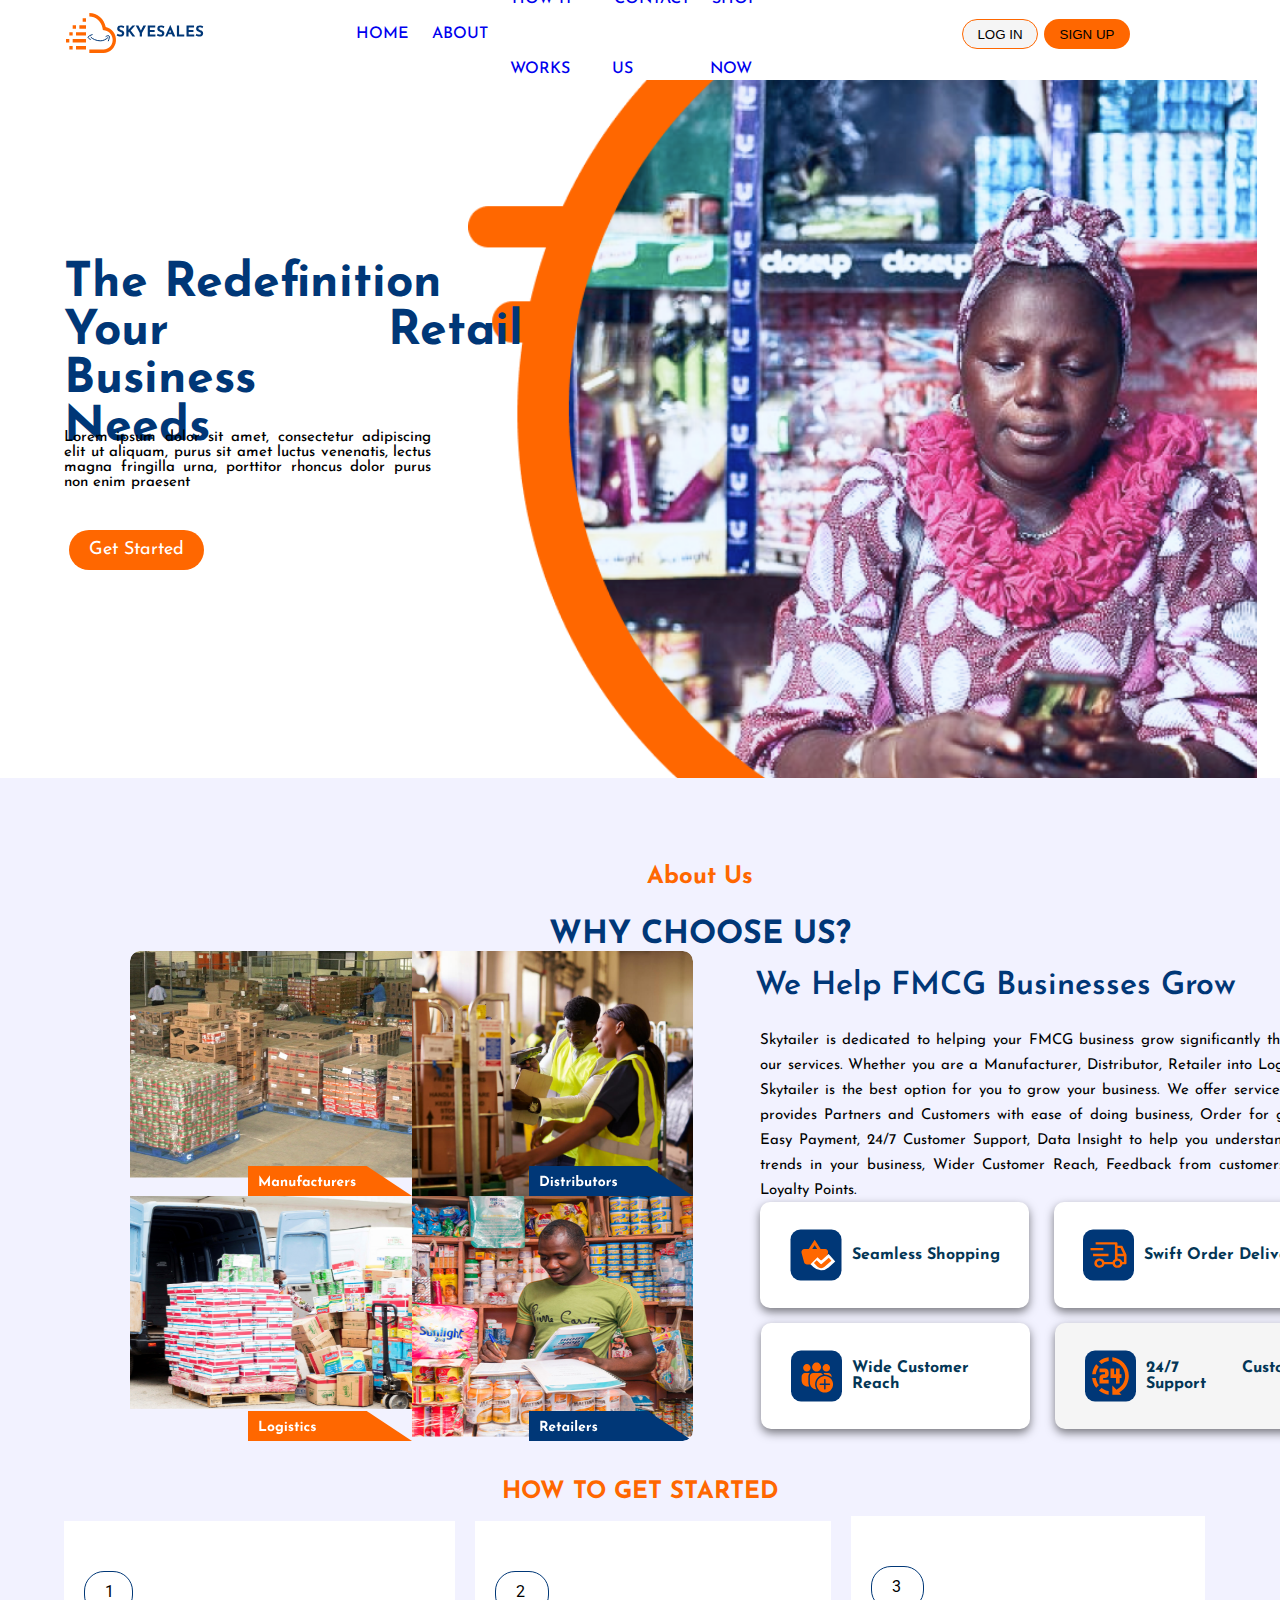
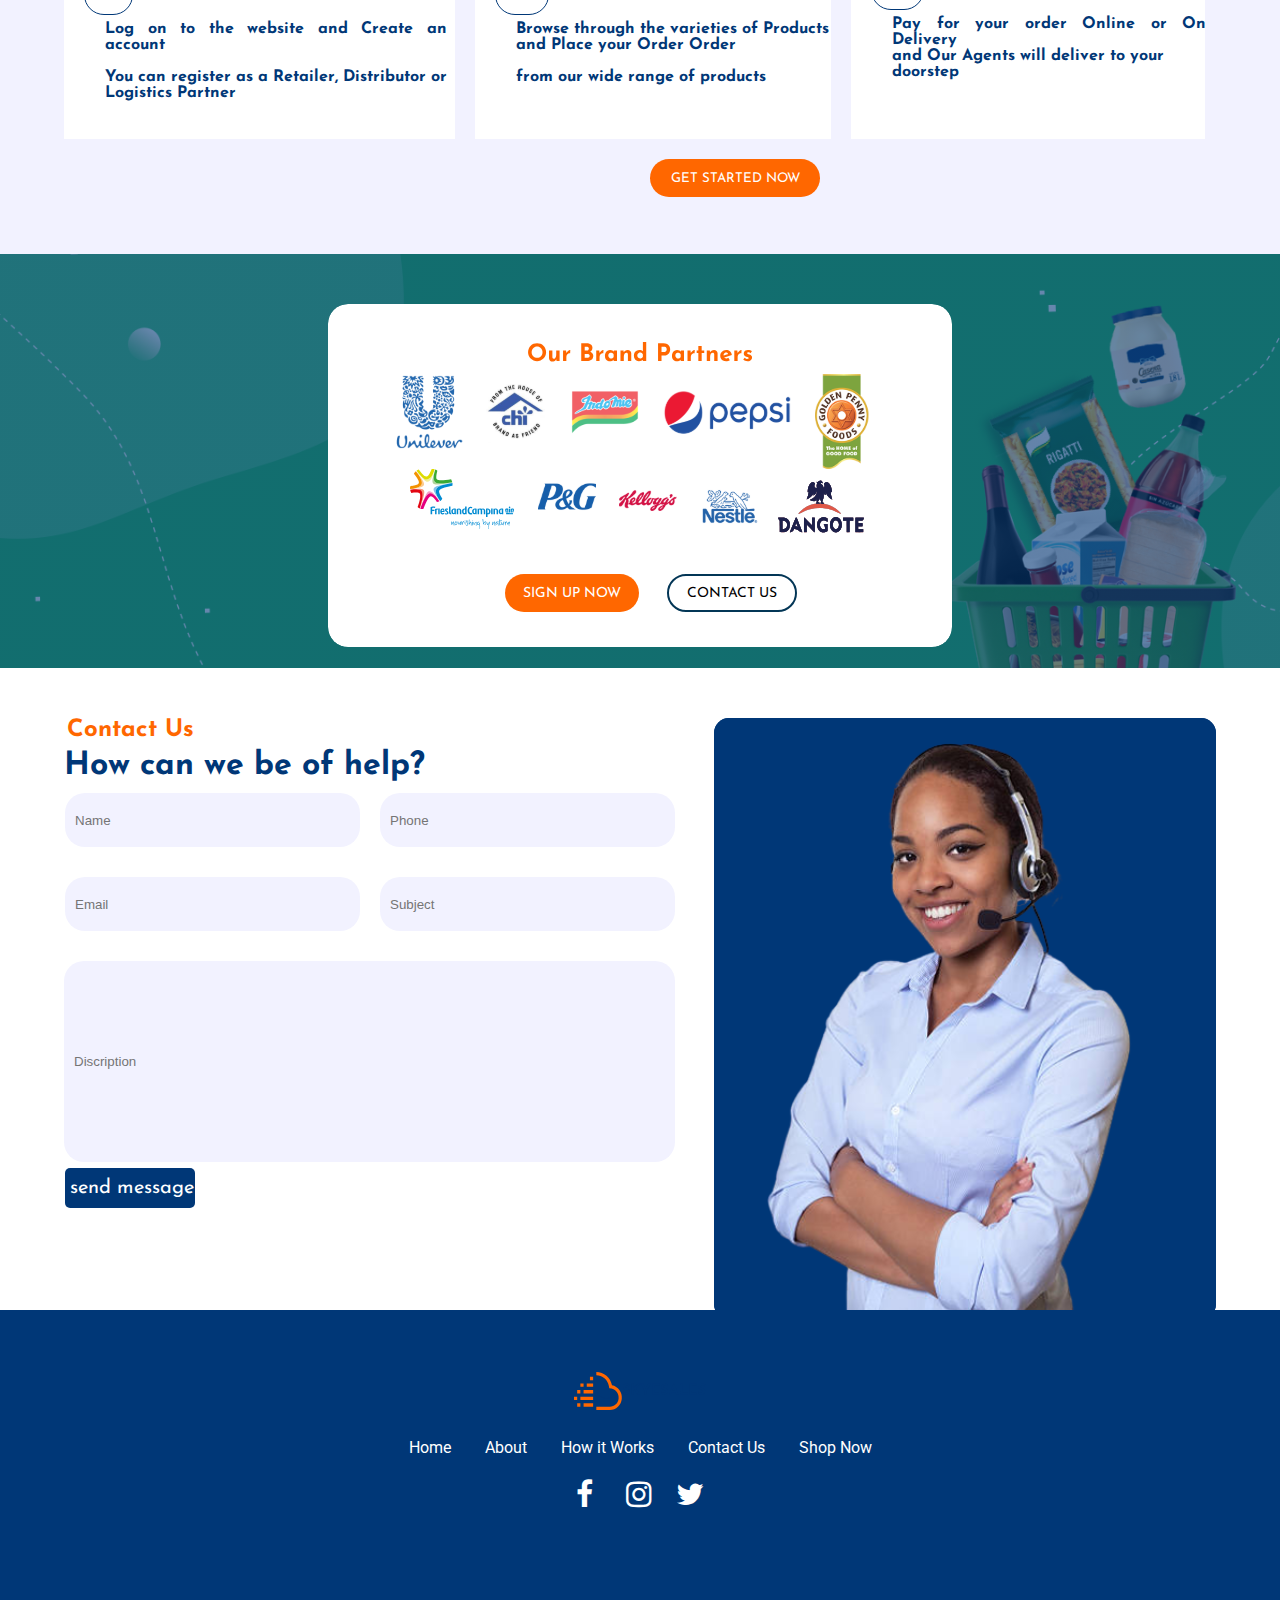
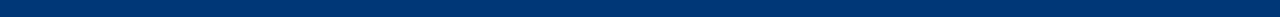
<file: index.html>
<!DOCTYPE html>
<html lang="en">
<head>
    <meta charset="UTF-8">
    <meta http-equiv="X-UA-Compatible" content="IE=edge">
    <meta name="viewport" content="width=device-width, initial-scale=1.0">
    <link rel="shortcut icon" href="./image/newlogo.svg"  />
    <title>Skylesales</title>
    <link rel="stylesheet" href="style.css">
    <link rel="stylesheet" href="https://cdnjs.cloudflare.com/ajax/libs/font-awesome/4.7.0/css/font-awesome.min.css">
</head>
<body>
    <div class='container'>
        <div class='navbar'>
          <a class="logo" href="index.html"><img src="image/newlogo.svg"></img></a>
          <ul class='mj'>
            <li><a href="index.html">Home</a></li>
            <li><a href='about-us.html'>About</a></li>
            <li><a href='how-it-works.html'>How it Works</a></li>
            <li><a href='Contact Us.html'>Contact Us</a></li>
            <li><a href='shopNow.html'>Shop Now</a></li>
          </ul>
          <div class='ty'>
            <a href="sign in.html">
              <button type='button' class='btn'>Log In</button>
            </a>
            <a href="signup.html">
              <button type='button' class='skype'>Sign Up</button>
            </a>
          </div>
        </div>
        <div class='header'>
          <!-- <img class='to' src='image/close.svg'> -->
          </img>
          <img class='you' src='image/heroImage.png'></img>
          <!-- <img class='june' src='image/side.svg'></img> -->
         <h1 class='do'><span class="pit">The Redefinition</span><br /> Your Retail Business<br /> Needs</h1>
         <p class='no'>Lorem ipsum dolor sit amet, consectetur adipiscing elit ut aliquam, purus sit amet luctus venenatis, lectus magna fringilla urna, porttitor rhoncus dolor purus non enim praesent</p>
         <button type='button' class='ohh'>Get Started</button>
       </div>
       <div class='second'>
         <p class='eeh'>About Us</p>
         <h2 class='okay'>WHY CHOOSE US?</h2>
         <h3 class='right'>We Help FMCG Businesses Grow</h3>
         <p class='let'>Skytailer is dedicated to helping your FMCG business grow significantly through our services. Whether you are a Manufacturer, Distributor, Retailer into Logistics, Skytailer is the best option for you to grow your business. 
             We offer services that provides Partners and Customers with ease of doing business, Order for goods, Easy Payment, 24/7 Customer Support, Data Insight to help you understand the trends in your business, Wider Customer Reach, Feedback from customers and Loyalty Points.</p>
         <img class='yes' src='image/about.svg'></img>
         <!-- <a><button type='button' class='how'>Manufacturers</button></a>
         <a><button type='button' class='and'>Logistics</button></a>
         <a><button type='button' class='place'>Distributors</button></a>
         <a><button type='button' class='main'>Retailers</button></a> -->
         <div class='icon'>
           <img class='firsto' src='image/first icon.svg'></img>
           <p class='text'>Seamless Shopping</p>
         </div>
         <div class='semi'>
           <img class='seki' src='image/third icon.svg'></img>
           <p class='texts'>Wide Customer<br /> Reach</p>
         </div>
         <div class='real'>
           <img class='getting'  src='image/second icon.svg'></img>
           <p class='king'>Swift Order Delivery</p>
         </div>
         <div class='great'>
           <img class='nice' src='image/forth icon.svg'></img>
           <p class='goods'>24/7 Customer Support</p>
         </div>
       </div>
       <div class='power'>
         <p class='men'>How to get started</p>
         <div id="card">
              <div class='carry'>
                <div class='p12'>1<p class='gin'>Log on to the website and Create an account<br /> <br/> You can register as a Retailer, Distributor or<br /> Logistics Partner </p></div>
              </div>
              <div class='where'>
                <div class='p13'>2<p class='square'>Browse through the varieties of Products <br />and Place your Order Order<br /><br /> from our wide range of products  </p></div>
              </div>
              <div class='hi'>
                <div class='p123'>3<p class='three'>Pay for your order Online or On Delivery <br />and Our Agents will deliver to your<br /> doorstep  </p></div>
              </div>
          </div>
          <a><button type='button' class='root'>GET STARTED NOW</button></a>
         <div class='for'>
           <div class="brand-padding" >
              <img class='bless' src='image/Brands.svg'></img>
              <a href="signup.html">
              <button type='btn' class='care'>SIGN UP NOW</button>
              </a>
              <button type='btn' class='cure'>CONTACT US</button>
          </div>
        </div>
        <div class='close'>
           <p class='gt'>Contact Us</p>
           <h4>How can we be of help?</h4>
           <form class="form-class" action=''>
             <input type='text' class='tesla' name='Name' placeholder='Name' required></input>
             <input type='phone' class='nike' name='Phone' placeholder='Phone' required></input>
             <input type='email' class='crone' name='Email' placeholder='Email' required></input>
             <input type='text' class='fire' name='Subject' placeholder='Subject' required></input>
             <input type='text-box' class='correct' name='discription' placeholder='Discription' required></input>
             <button type="submit" class="dear">send message</button>
           </form>
           <div class="try">
             <img src="image/picture.svg">
           </div>
         </div>
       </div>
       <div class="toor">
          <img class="what" src="image/newlogo.svg">
          <ul class='normal'>
            <li><a href="index.html">Home</a></li>
            <li><a href='about-us.html'>About</a></li>
            <li><a href='how-it-works.html'>How it Works</a></li>
            <li><a href='Contact Us.html'>Contact Us</a></li>
            <li><a href='shopNow.html'>Shop Now</a></li>
          </ul>
          <div class="social">
            <div class="icon10">
              <a href="#" class="fa fa-facebook"></i></a>
            </div>
            <div class="ma">
                <a href="#" class="fa fa-instagram"></a>
            </div>
            <div class="crome">
              <a href="#" class="fa fa-twitter"></a>
            </div>
          </div>
        </div>
      </div>
</body>
</html>
</file>
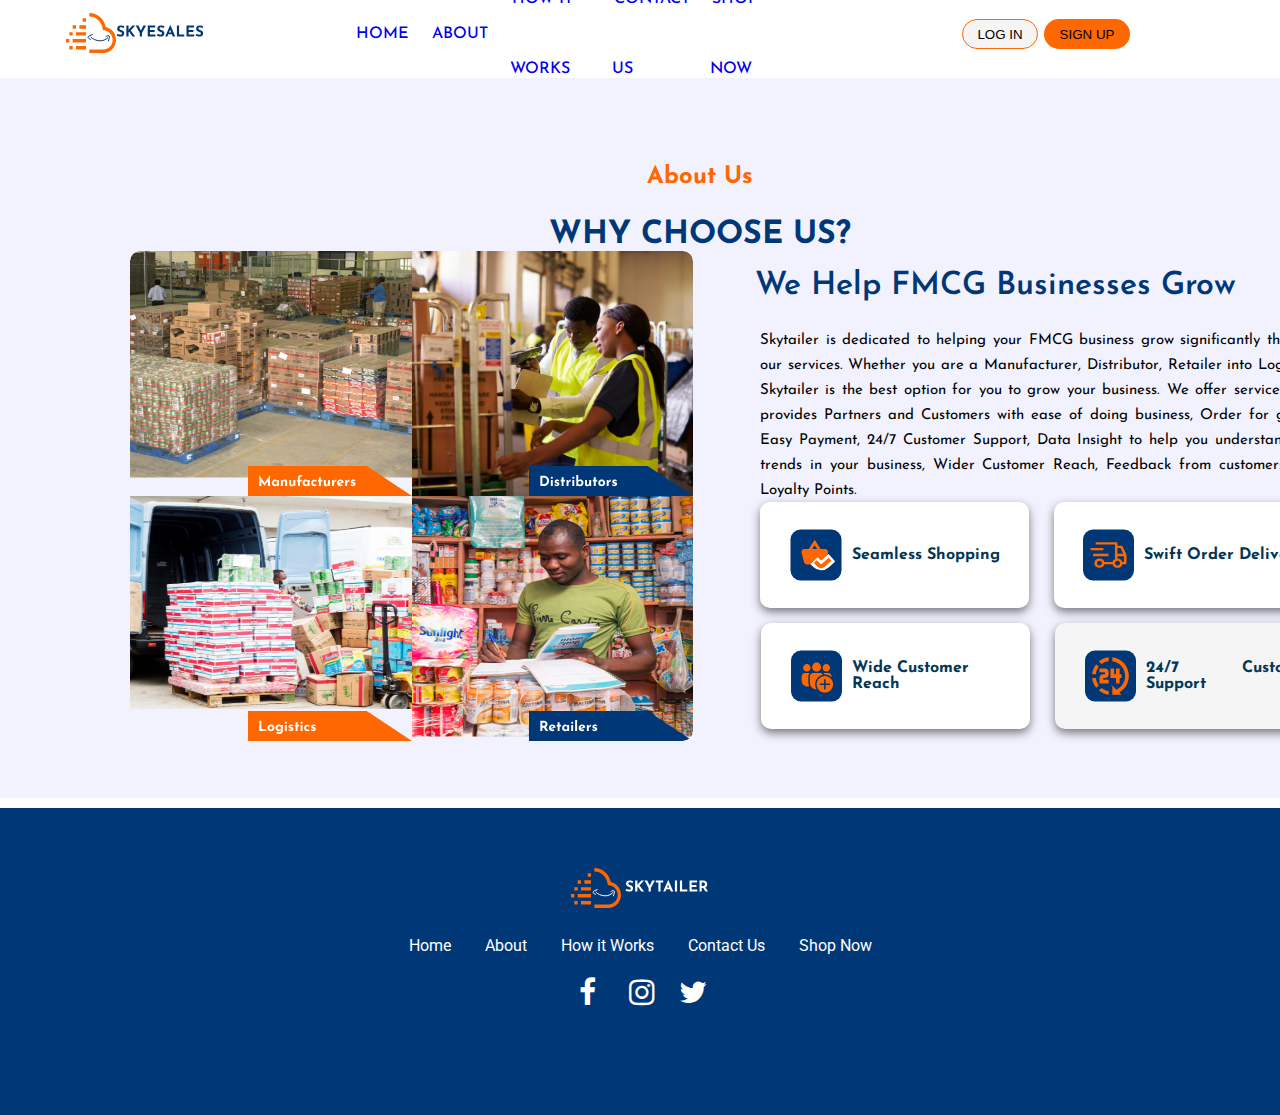
<file: about-us.html>
<!DOCTYPE html>
<html lang="en">
<head>
    <meta charset="UTF-8">
    <meta http-equiv="X-UA-Compatible" content="IE=edge">
    <meta name="viewport" content="width=device-width, initial-scale=1.0">
    <title> Skyesales | About</title>
    <link rel="shortcut icon" href="./image/newlogo.svg"  />
    <link rel="stylesheet" href="aboutUs.css">
    <link rel="stylesheet" href="https://cdnjs.cloudflare.com/ajax/libs/font-awesome/4.7.0/css/font-awesome.min.css">
</head>
<body>
    <div class='container'>
        <div class='navbar'>
          <a class="logo" href="index.html"><img src="image/newlogo.svg"></img></a>
          <ul class='mj'>
            <li><a href='#'>Home</a></li>
            <li><a href='about-us.html'>About</a></li>
            <li><a href='how-it-works.html'>How it Works</a></li>
            <li><a href='Contact Us.html'>Contact Us</a></li>
            <li><a href='#'>Shop Now</a></li>
          </ul>
          <div class='ty'>
            <a href="sign in.html">
              <button type='button' class='btn'>Log In</button>
            </a>
            <a href="signup.html">
              <button type='button' class='skype'>Sign Up</button>
            </a>
          </div>
        </div>
        <div class='second'>
          <p class='eeh'>About Us</p>
          <h2 class='okay'>WHY CHOOSE US?</h2>
          <h3 class='right'>We Help FMCG Businesses Grow</h3>
          <p class='let'>Skytailer is dedicated to helping your FMCG business grow significantly through our services. Whether you are a Manufacturer, Distributor, Retailer into Logistics, Skytailer is the best option for you to grow your business. 
              We offer services that provides Partners and Customers with ease of doing business, Order for goods, Easy Payment, 24/7 Customer Support, Data Insight to help you understand the trends in your business, Wider Customer Reach, Feedback from customers and Loyalty Points.</p>
          <img class='yes' src='image/about.svg'></img>
          <!-- <a><button type='button' class='how'>Manufacturers</button></a>
          <a><button type='button' class='and'>Logistics</button></a>
          <a><button type='button' class='place'>Distributors</button></a>
          <a><button type='button' class='main'>Retailers</button></a> -->
          <div class='icon'>
            <img class='firsto' src='image/first icon.svg'></img>
            <p class='text'>Seamless Shopping</p>
          </div>
          <div class='semi'>
            <img class='seki' src='image/third icon.svg'></img>
            <p class='texts'>Wide Customer<br /> Reach</p>
          </div>
          <div class='real'>
            <img class='getting'  src='image/second icon.svg'></img>
            <p class='king'>Swift Order Delivery</p>
          </div>
          <div class='great'>
            <img class='nice' src='image/forth icon.svg'></img>
            <p class='goods'>24/7 Customer Support</p>
          </div>



        <div class="toor">
            <img class="what" src="image/footer.svg">
            <ul class='normal'>
              <li><a href="index.html">Home</a></li>
              <li><a href='about-us.html'>About</a></li>
              <li><a href='how-it-works.html'>How it Works</a></li>
              <li><a href='Contact Us.html'>Contact Us</a></li>
              <li><a href='shopNow.html'>Shop Now</a></li>
            </ul>
            <div class="social">
              <div class="icon10">
                <a href="#" class="fa fa-facebook"></i></a>
              </div>
              <div class="ma">
                  <a href="#" class="fa fa-instagram"></a>
              </div>
              <div class="crome">
                <a href="#" class="fa fa-twitter"></a>
              </div>
            </div>
          </div>
    </div>
</body>
</file>
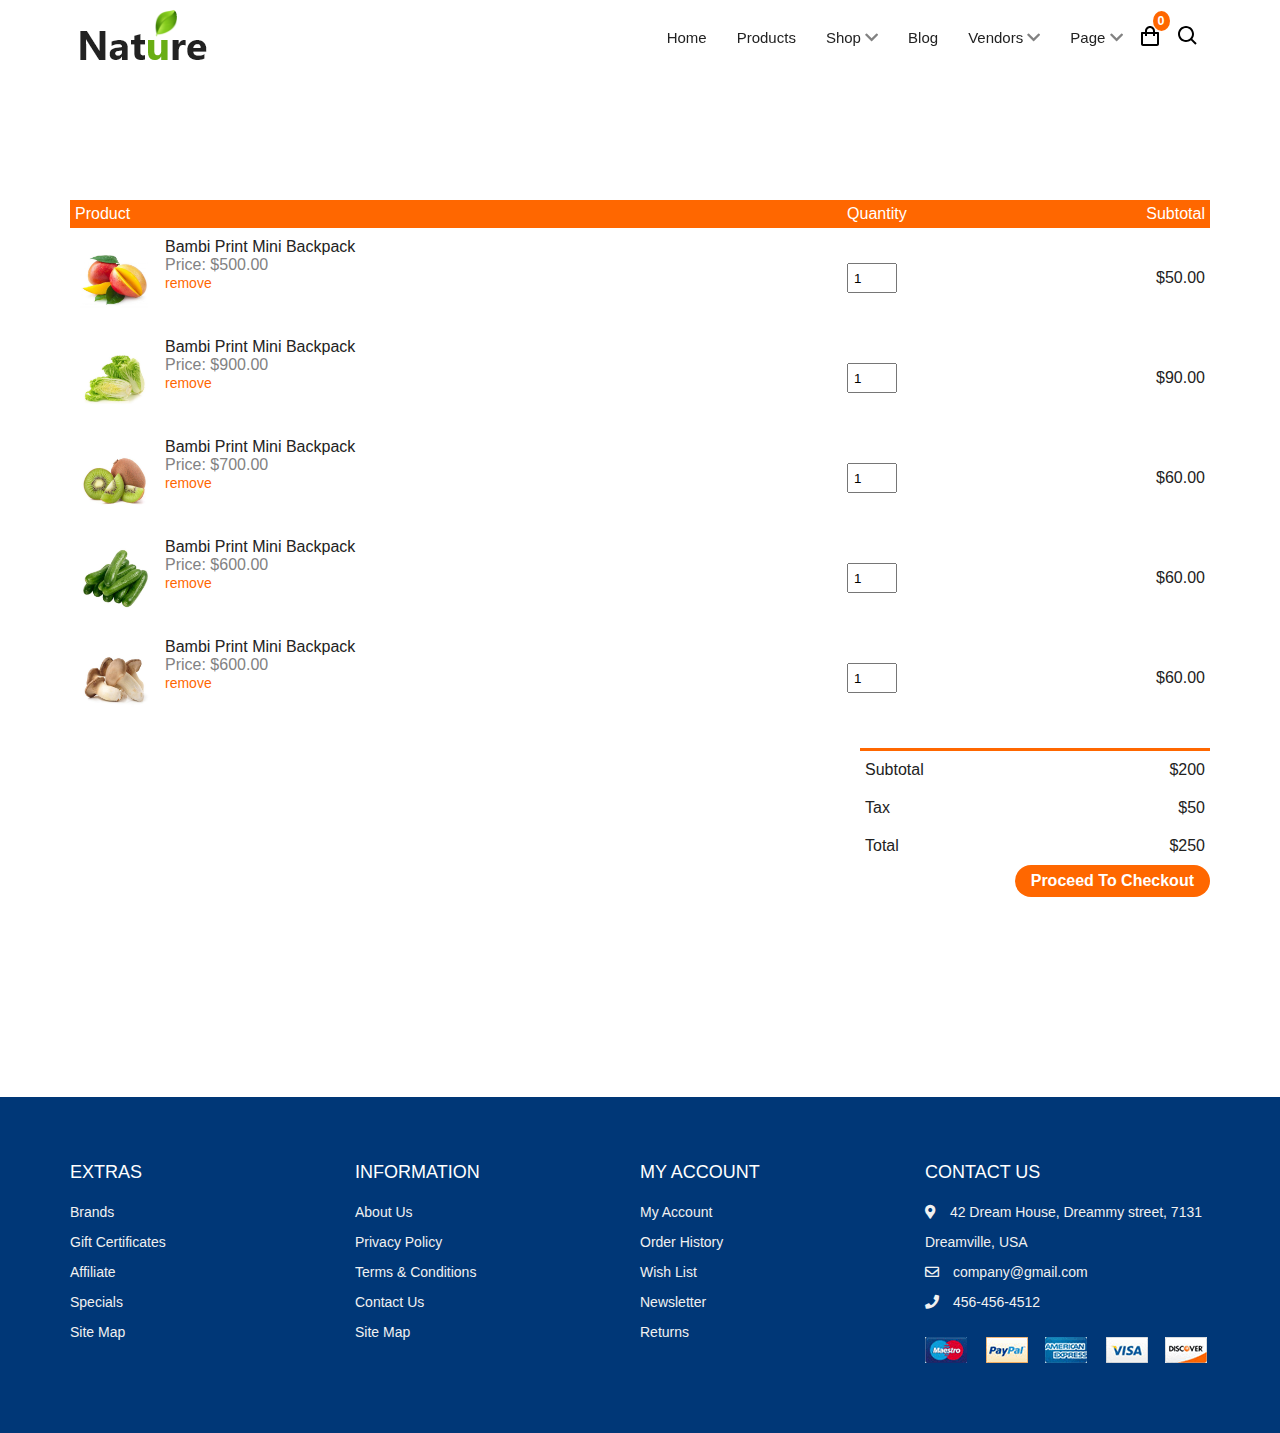
<file: cart.html>
<!DOCTYPE html>
<html lang="en">
  <head>
    <meta charset="UTF-8" />
    <meta name="viewport" content="width=device-width, initial-scale=1.0" />
    <!-- Favicon -->
  <link rel="shortcut icon" href="./images/favicon.png" type="image/png" />
    <!-- Font Awesome -->
    <link
      rel="stylesheet"
      href="https://cdnjs.cloudflare.com/ajax/libs/font-awesome/5.15.1/css/all.min.css"
    />

    <!-- Custom StyleSheet -->
    <link rel="stylesheet" href="./styles.css" />
    <title>Codevo - Ecommerce Website</title>
  </head>

  <body>

    <!-- Navigation -->
    <nav class="nav">
      <div class="wrapper container">
        <div class="logo"><a href="">
        <img src="./images/logo.png" alt="">
      </a>
      </div>
        <ul class="nav-list">
          <div class="top">
            <label for="" class="btn close-btn"
              ><i class="fas fa-times"></i
            ></label>
          </div>
          <li><a href="index.html">Home</a></li>
          <li><a href="products.html">Products</a></li>
          <li>
            <a href="" class="desktop-item"
              >Shop <span><i class="fas fa-chevron-down"></i></span
            ></a>
            <input type="checkbox" id="showMega" />
            <label for="showMega" class="mobile-item"
              >Shop <span><i class="fas fa-chevron-down"></i></span
            ></label>
            <div class="mega-box">
              <div class="content">
                <div class="row">
                <img src="./images/nav.png" alt="" />
                </div>
                <div class="row">
                  <header>Shop Layout</header>
                  <ul class="mega-links">
                    <li><a href="#">Shop With Background</a></li>
                    <li><a href="#">Shop Mini Categories</a></li>
                    <li><a href="#">Shop Only Categories</a></li>
                    <li><a href="#">Shop Icon Categories</a></li>
                  </ul>
                </div>
                <div class="row">
                  <header>Filter Layout</header>
                  <ul class="mega-links">
                    <li><a href="#">Sidebar</a></li>
                    <li><a href="#">Filter Default</a></li>
                    <li><a href="#">Filter Drawer</a></li>
                    <li><a href="#">Filter Dropdown</a></li>
                  </ul>
                </div>
                <div class="row">
                  <header>Product Layout</header>
                  <ul class="mega-links">
                    <li><a href="#">Layout Zoom</a></li>
                    <li><a href="#">Layout Sticky</a></li>
                    <li><a href="#">Layout Sticky 2</a></li>
                    <li><a href="#">Layout Scroll</a></li>
                  </ul>
                </div>
              </div>
            </div>
          </li>
          <li><a href="">Blog</a></li>
          <li>
            <a href="" class="desktop-item"
              >Vendors <span><i class="fas fa-chevron-down"></i></span
            ></a>
            <input type="checkbox" id="showdrop1" />
            <label for="showdrop1" class="mobile-item"
              >Vendors <span><i class="fas fa-chevron-down"></i></span
            ></label>
            <ul class="drop-menu1">
              <li><a href="">Vendor Store listings</a></li>
              <li><a href="">Store Details</a></li>
            </ul>
          </li>

          <li>
            <a href="" class="desktop-item"
              >Page <span><i class="fas fa-chevron-down"></i></span
            ></a>
            <input type="checkbox" id="showdrop2" />
            <label for="showdrop2" class="mobile-item"
              >Page <span><i class="fas fa-chevron-down"></i></span
            ></label>
            <ul class="drop-menu2">
              <li><a href="">About</a></li>
              <li><a href="">Contact</a></li>
              <li><a href="">Faq</a></li>
              <li><a href="">Page 404</a></li>
            </ul>
          </li>
          <!-- icons -->
          <li class="icons">
            <a href="cart.html">
              <span>
                <img src="./images/shoppingBag.svg" alt="" />
                <small class="count d-flex">0</small>
              </span>
            </a>
            <span><img src="./images/search.svg" alt="" /></span>
          </li>
        </ul>
        <label for="" class="btn open-btn"><i class="fas fa-bars"></i></label>
      </div>
    </nav>

    <!-- Cart Items -->
    <div class="container cart">
      <table>
        <tr>
          <th>Product</th>
          <th>Quantity</th>
          <th>Subtotal</th>
        </tr>
        <tr>
          <td>
            <div class="cart-info">
              <img src="./images/product-1.jpg" alt="" />
              <div>
                <p>Bambi Print Mini Backpack</p>
                <span>Price: $500.00</span>
                <br />
                <a href="#">remove</a>
              </div>
            </div>
          </td>
          <td><input type="number" value="1" min="1" /></td>
          <td>$50.00</td>
        </tr>
        <tr>
          <td>
            <div class="cart-info">
              <img src="./images/product-2.jpg" alt="" />
              <div>
                <p>Bambi Print Mini Backpack</p>
                <span>Price: $900.00</span>
                <br />
                <a href="#">remove</a>
              </div>
            </div>
          </td>
          <td><input type="number" value="1" min="1" /></td>
          <td>$90.00</td>
        </tr>
        <tr>
          <td>
            <div class="cart-info">
              <img src="./images/product-3.jpg" alt="" />
              <div>
                <p>Bambi Print Mini Backpack</p>
                <span>Price: $700.00</span>
                <br />
                <a href="#">remove</a>
              </div>
            </div>
          </td>
          <td><input type="number" value="1" min="1" /></td>
          <td>$60.00</td>
        </tr>
        <tr>
          <td>
            <div class="cart-info">
              <img src="./images/product-4.jpg" alt="" />
              <div>
                <p>Bambi Print Mini Backpack</p>
                <span>Price: $600.00</span>
                <br />
                <a href="#">remove</a>
              </div>
            </div>
          </td>
          <td><input type="number" value="1" min="1" /></td>
          <td>$60.00</td>
        </tr>
        <tr>
          <td>
            <div class="cart-info">
              <img src="./images/product-5.jpg" alt="" />
              <div>
                <p>Bambi Print Mini Backpack</p>
                <span>Price: $600.00</span>
                <br />
                <a href="#">remove</a>
              </div>
            </div>
          </td>
          <td><input type="number" value="1" min="1" /></td>
          <td>$60.00</td>
        </tr>
      </table>

      <div class="total-price">
        <table>
          <tr>
            <td>Subtotal</td>
            <td>$200</td>
          </tr>
          <tr>
            <td>Tax</td>
            <td>$50</td>
          </tr>
          <tr>
            <td>Total</td>
            <td>$250</td>
          </tr>
        </table>
        <a href="#" class="checkout btn">Proceed To Checkout</a>
      </div>
    </div>

     <!-- Footer -->
  <footer id="footer" class="section footer">
    <div class="container">
      <div class="footer-container">
        <div class="footer-center">
          <h3>EXTRAS</h3>
          <a href="#">Brands</a>
          <a href="#">Gift Certificates</a>
          <a href="#">Affiliate</a>
          <a href="#">Specials</a>
          <a href="#">Site Map</a>
        </div>
        <div class="footer-center">
          <h3>INFORMATION</h3>
          <a href="#">About Us</a>
          <a href="#">Privacy Policy</a>
          <a href="#">Terms & Conditions</a>
          <a href="#">Contact Us</a>
          <a href="#">Site Map</a>
        </div>
        <div class="footer-center">
          <h3>MY ACCOUNT</h3>
          <a href="#">My Account</a>
          <a href="#">Order History</a>
          <a href="#">Wish List</a>
          <a href="#">Newsletter</a>
          <a href="#">Returns</a>
        </div>
        <div class="footer-center">
          <h3>CONTACT US</h3>
          <div>
            <span>
              <i class="fas fa-map-marker-alt"></i>
            </span>
            42 Dream House, Dreammy street, 7131 Dreamville, USA
          </div>
          <div>
            <span>
              <i class="far fa-envelope"></i>
            </span>
            company@gmail.com
          </div>
          <div>
            <span>
              <i class="fas fa-phone"></i>
            </span>
            456-456-4512
          </div>
          <div class="payment-methods">
            <img src="./images/payment.png" alt="">
          </div>
        </div>
      </div>
    </div>
    </div>
  </footer>
  <!-- End Footer -->

    <!-- Custom Scripts -->
    <script src="./js/index.js"></script>
  </body>
</html>
</file>
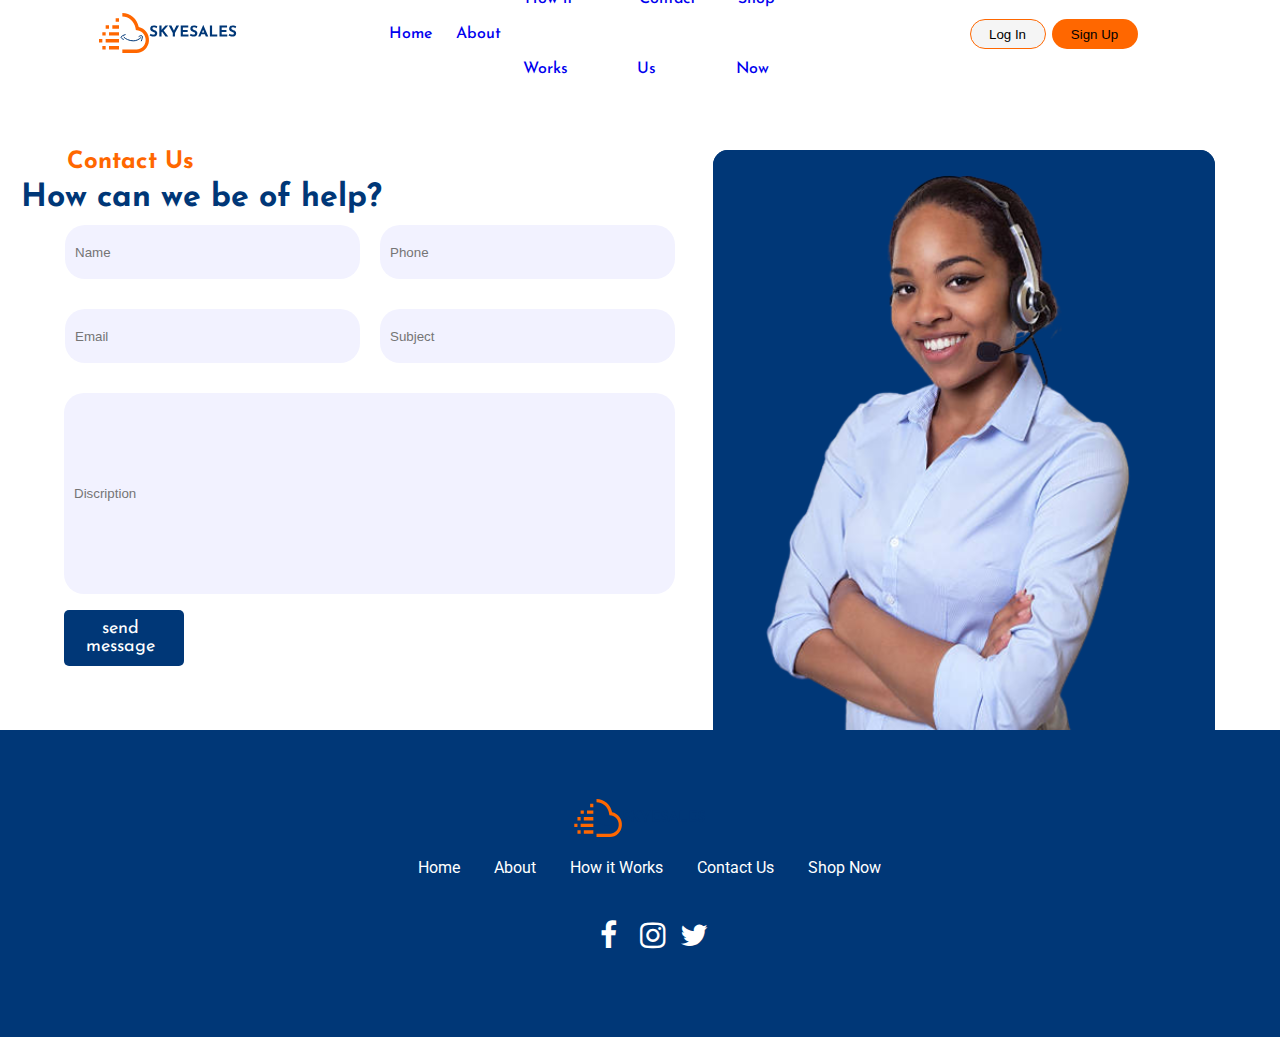
<file: Contact Us.html>
<!DOCTYPE html>
<html lang="en">
<head>
    <meta charset="UTF-8">
    <meta http-equiv="X-UA-Compatible" content="IE=edge">
    <meta name="viewport" content="width=device-width, initial-scale=1.0">
    <title>Skyesales | Contact Us</title>
    <link rel="shortcut icon" href="./image/newlogo.svg"  />
    <!-- <link rel="stylesheet" href="style.css"> -->
    <link rel="stylesheet" href="Contact Us.css">

    <link rel="stylesheet" href="https://cdnjs.cloudflare.com/ajax/libs/font-awesome/4.7.0/css/font-awesome.min.css">
</head>
<body>
    <div class='container'>
        <div class='navbar'>
          <a class="logo" href="index.html"><img src="image/newlogo.svg"></img></a>
          <ul class='mj'>
            <li><a href="index.html">Home</a></li>
            <li><a href='about-us.html'>About</a></li>
            <li><a href='how-it-works.html'>How it Works</a></li>
            <li><a href='Contact Us.html'>Contact Us</a></li>
            <li><a href='shopNow.html'>Shop Now</a></li>
          </ul>
          <div class='ty'>
            <a href="sign in.html">
              <button type='button' class='btn'>Log In</button>
            </a>
            <a href="signup.html">
              <button type='button' class='skype'>Sign Up</button>
            </a>
          </div>
        </div>
      <div class='close'>
        <p class='gt'>Contact Us</p>
        <h4>How can we be of help?</h4>
        <form action=''>
          <input type='text' class='tesla' name='Name' placeholder='Name' required></input>
          <input type='phone' class='nike' name='Phone' placeholder='Phone' required></input>
          <input type='email' class='crone' name='Email' placeholder='Email' required></input>
          <input type='text' class='fire' name='Subject' placeholder='Subject' required></input>
          <input type='text-box' class='correct' name='discription' placeholder='Discription' required></input>
          <button type="submit" class="dear">send message</button>
        </form>
        <div class="try">
          <img src="image/picture.svg">
        </div>
      </div>
    </div>
    <div id="newFooter" class="toor ">
      <img class="what" src="image/newlogo.svg">
      <ul class='normal'>
        <li><a href="index.html">Home</a></li>
            <li><a href='about-us.html'>About</a></li>
            <li><a href='how-it-works.html'>How it Works</a></li>
            <li><a href='Contact Us.html'>Contact Us</a></li>
            <li><a href='shopNow.html'>Shop Now</a></li>
      </ul>
      <div class="social">
        <div class="icon10">
          <a href="#" class="fa fa-facebook"></i></a>
        </div>
        <div class="ma">
            <a href="#" class="fa fa-instagram"></a>
        </div>
        <div class="crome">
          <a href="#" class="fa fa-twitter"></a>
        </div>
      </div>
    </div>
  </div>
</body>
</html>
</file>
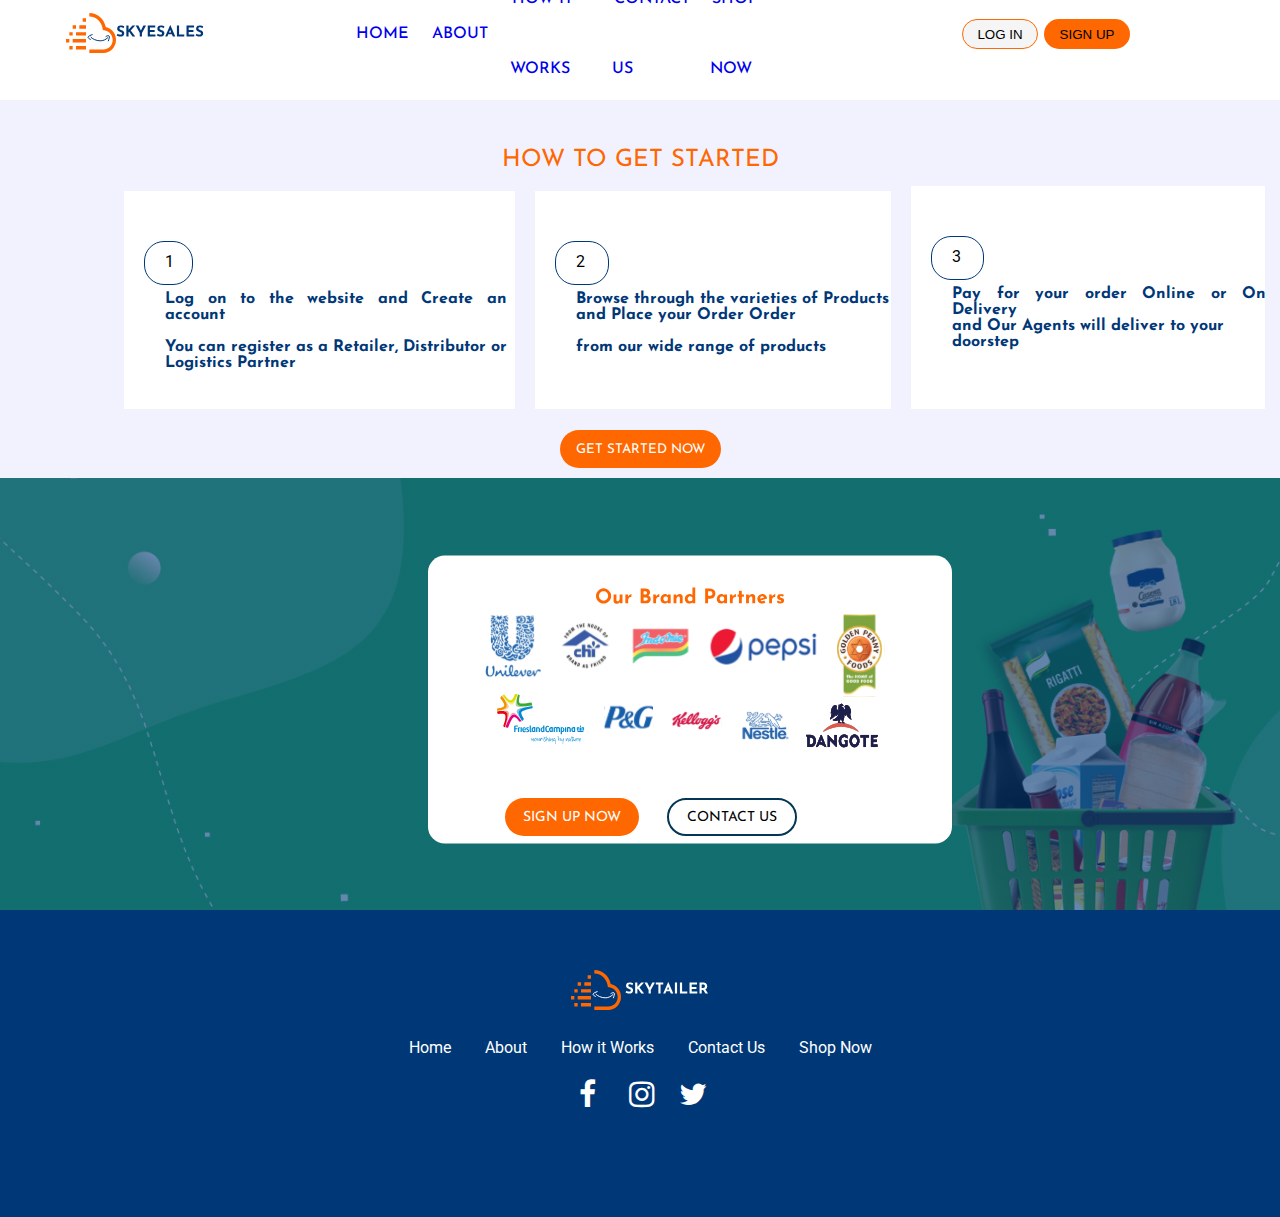
<file: how-it-works.html>
<!DOCTYPE html>
<html lang="en">
<head>
    <meta charset="UTF-8">
    <meta http-equiv="X-UA-Compatible" content="IE=edge">
    <meta name="viewport" content="width=device-width, initial-scale=1.0">
    <link rel="shortcut icon" href="./image/newlogo.svg"  />
    <title> Skyesales | How it works</title>
    <link rel="stylesheet" href="howItWorks.css">
    <link rel="stylesheet" href="https://cdnjs.cloudflare.com/ajax/libs/font-awesome/4.7.0/css/font-awesome.min.css">
</head>
<body>
    <div class='container'>
        <div class='navbar'>
          <a class="logo" href="index.html"><img src="image/newlogo.svg"></img></a>
          <ul class='mj'>
            <li><a href="index.html">Home</a></li>
            <li><a href='about-us.html'>About</a></li>
            <li><a href='how-it-works.html'>How it Works</a></li>
            <li><a href='Contact Us.html'>Contact Us</a></li>
            <li><a href='shopNow.html'>Shop Now</a></li>
          </ul>
          <div class='ty'>
            <a href="sign in.html">
              <button type='button' class='btn'>Log In</button>
            </a>
            <a href="signup.html">
              <button type='button' class='skype'>Sign Up</button>
            </a>
          </div>
        </div>
         
        <div class='power'>
          <p class='men'>How to get started</p>
          <div id="card">
               <div class='carry'>
                 <div class='p12'>1<p class='gin'>Log on to the website and Create an account<br /> <br/> You can register as a Retailer, Distributor or<br /> Logistics Partner </p></div>
               </div>
               <div class='where'>
                 <div class='p13'>2<p class='square'>Browse through the varieties of Products <br />and Place your Order Order<br /><br /> from our wide range of products  </p></div>
               </div>
               <div class='hi'>
                 <div class='p123'>3<p class='three'>Pay for your order Online or On Delivery <br />and Our Agents will deliver to your<br /> doorstep  </p></div>
               </div>
           </div>
           <div class="getStarted">
            <a><button type='button' class='root'>GET STARTED NOW</button></a>
           </div>
          <div class='for'>
            <div class="brand-padding" >
               <img class='bless' src='image/Brands.svg'></img>
               <a href="signup.html">
               <button type='btn' class='care'>SIGN UP NOW</button>
               </a>
               <button type='btn' class='cure'>CONTACT US</button>
           </div>
         </div>




        <div class="toor">
            <img class="what" src="image/footer.svg">
            <ul class='normal'>
              <li><a href="index.html">Home</a></li>
              <li><a href='about-us.html'>About</a></li>
              <li><a href='how-it-works.html'>How it Works</a></li>
              <li><a href='Contact Us.html'>Contact Us</a></li>
              <li><a href='shopNow.html'>Shop Now</a></li>
            </ul>
            <div class="social">
              <div class="icon10">
                <a href="#" class="fa fa-facebook"></i></a>
              </div>
              <div class="ma">
                  <a href="#" class="fa fa-instagram"></a>
              </div>
              <div class="crome">
                <a href="#" class="fa fa-twitter"></a>
              </div>
            </div>
          </div>
    </div>
</body>
</file>
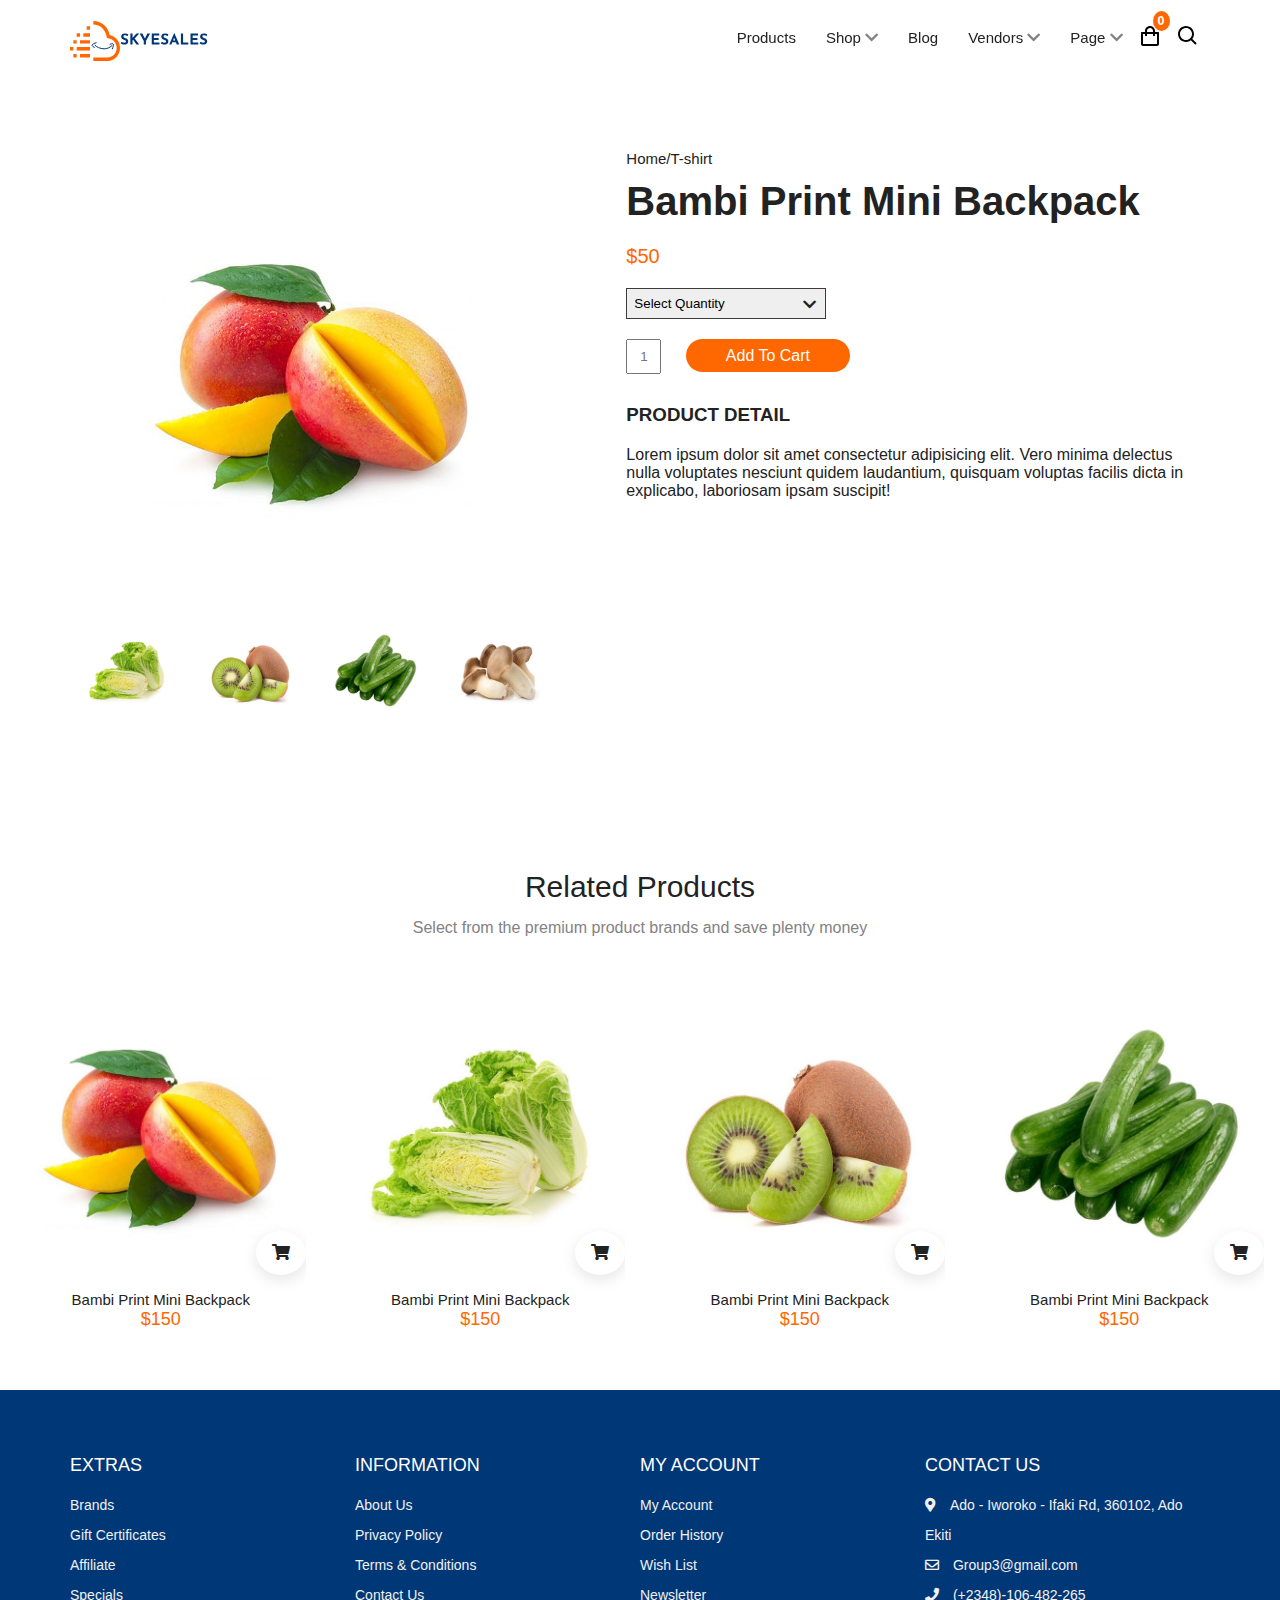
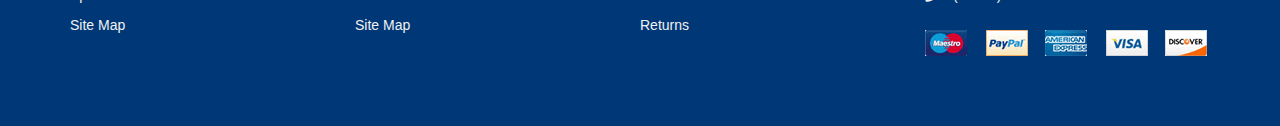
<file: productDetails.html>
<!DOCTYPE html>
<html lang="en">

<head>
  <meta charset="UTF-8" />
  <meta name="viewport" content="width=device-width, initial-scale=1.0" />
  <!-- Favicon -->
  <link rel="shortcut icon" href="./images/logo.svg" type="image/png" />
  <!-- Font Awesome -->
  <link rel="stylesheet" href="https://cdnjs.cloudflare.com/ajax/libs/font-awesome/5.15.1/css/all.min.css" />

  <!-- Custom StyleSheet -->
  <link rel="stylesheet" href="./styles.css" />
  <title>skyesales - product details</title>
</head>

<body>
 
  <!-- Navigation -->
  <nav class="nav">
    <div class="wrapper container">
      <div class="logo"><a href="index.html">
        <img src="./images/newlogo.svg" alt="">
      </a>
      </div>
      <ul class="nav-list">
        <div class="top">
          <label for="" class="btn close-btn"><i class="fas fa-times"></i></label>
        </div>
        
        <li><a href="shopNow.html">Products</a></li>
        <li>
          <a href="" class="desktop-item">Shop <span><i class="fas fa-chevron-down"></i></span></a>
          <input type="checkbox" id="showMega" />
          <label for="showMega" class="mobile-item">Shop <span><i class="fas fa-chevron-down"></i></span></label>
          <div class="mega-box">
            <div class="content">
              <div class="row">
                <img src="./images/nav.png" alt="" />
              </div>
              <div class="row">
                <header>Shop Layout</header>
                <ul class="mega-links">
                  <li><a href="#">Shop With Background</a></li>
                  <li><a href="#">Shop Mini Categories</a></li>
                  <li><a href="#">Shop Only Categories</a></li>
                  <li><a href="#">Shop Icon Categories</a></li>
                </ul>
              </div>
              <div class="row">
                <header>Filter Layout</header>
                <ul class="mega-links">
                  <li><a href="#">Sidebar</a></li>
                  <li><a href="#">Filter Default</a></li>
                  <li><a href="#">Filter Drawer</a></li>
                  <li><a href="#">Filter Dropdown</a></li>
                </ul>
              </div>
              <div class="row">
                <header>Product Layout</header>
                <ul class="mega-links">
                  <li><a href="#">Layout Zoom</a></li>
                  <li><a href="#">Layout Sticky</a></li>
                  <li><a href="#">Layout Sticky 2</a></li>
                  <li><a href="#">Layout Scroll</a></li>
                </ul>
              </div>
            </div>
          </div>
        </li>
        <li><a href="">Blog</a></li>
        <li>
          <a href="" class="desktop-item">Vendors <span><i class="fas fa-chevron-down"></i></span></a>
          <input type="checkbox" id="showdrop1" />
          <label for="showdrop1" class="mobile-item">Vendors <span><i class="fas fa-chevron-down"></i></span></label>
          <ul class="drop-menu1">
            <li><a href="">Vendor Store listings</a></li>
            <li><a href="">Store Details</a></li>
          </ul>
        </li>

        <li>
          <a href="" class="desktop-item">Page <span><i class="fas fa-chevron-down"></i></span></a>
          <input type="checkbox" id="showdrop2" />
          <label for="showdrop2" class="mobile-item">Page <span><i class="fas fa-chevron-down"></i></span></label>
          <ul class="drop-menu2">
            <li><a href="">About</a></li>
            <li><a href="">Contact</a></li>
            <li><a href="">Faq</a></li>
            <li><a href="">Page 404</a></li>
          </ul>
        </li>
        <!-- icons -->
        <li class="icons">
          <a href="cart.html">
            <span>
            <img src="./images/shoppingBag.svg" alt="" />
            <small class="count d-flex">0</small>
          </span>
          </a>
          <span><img src="./images/search.svg" alt="" /></span>
        </li>
      </ul>
      <label for="" class="btn open-btn"><i class="fas fa-bars"></i></label>
    </div>
  </nav>

  <!-- Product Details -->
  <section class="section product-detail">
    <div class="details container">
      <div class="left">
        <div class="main">
          <img src="./images/product-1.jpg" alt="" />
        </div>
        <div class="thumbnails">
          <div class="thumbnail">
            <img src="./images/product-2.jpg" alt="" />
          </div>
          <div class="thumbnail">
            <img src="./images/product-3.jpg" alt="" />
          </div>
          <div class="thumbnail">
            <img src="./images/product-4.jpg" alt="" />
          </div>
          <div class="thumbnail">
            <img src="./images/product-5.jpg" alt="" />
          </div>
        </div>
      </div>
      <div class="right">
        <span>Home/T-shirt</span>
        <h1>Bambi Print Mini Backpack</h1>
        <div class="price">$50</div>
        <form>
          <div>
            <select>
              <option value="Select Quantity" selected disabled>
                Select Quantity
              </option>
              <option value="1">32</option>
              <option value="2">42</option>
              <option value="3">52</option>
              <option value="4">62</option>
            </select>
            <span><i class="fas fa-chevron-down"></i></span>
          </div>
        </form>

        <form class="form">
          <input type="text" placeholder="1" />
          <a href="cart.html" class="addCart">Add To Cart</a>
        </form>
        <h3>Product Detail</h3>
        <p>
          Lorem ipsum dolor sit amet consectetur adipisicing elit. Vero minima
          delectus nulla voluptates nesciunt quidem laudantium, quisquam
          voluptas facilis dicta in explicabo, laboriosam ipsam suscipit!
        </p>
      </div>
    </div>
  </section>

  <!-- Related Products -->

  <section class="section related-products">
    <div class="title">
      <h2>Related Products</h2>
      <span>Select from the premium product brands and save plenty money</span>
    </div>
    <div class="product-layout container">
      <div class="product">
        <div class="img-container">
          <img src="./images/product-1.jpg" alt="" />
          <div class="addCart">
            <i class="fas fa-shopping-cart"></i>
          </div>

          <ul class="side-icons">
            <span><i class="fas fa-search"></i></span>
            <span><i class="far fa-heart"></i></span>
            <span><i class="fas fa-sliders-h"></i></span>
          </ul>
        </div>
        <div class="bottom">
          <a href="">Bambi Print Mini Backpack</a>
          <div class="price">
            <span>$150</span>
          </div>
        </div>
      </div>
      <div class="product">
        <div class="img-container">
          <img src="./images/product-2.jpg" alt="" />
          <div class="addCart">
            <i class="fas fa-shopping-cart"></i>
          </div>

          <ul class="side-icons">
            <span><i class="fas fa-search"></i></span>
            <span><i class="far fa-heart"></i></span>
            <span><i class="fas fa-sliders-h"></i></span>
          </ul>
        </div>
        <div class="bottom">
          <a href="">Bambi Print Mini Backpack</a>
          <div class="price">
            <span>$150</span>
          </div>
        </div>
      </div>
      <div class="product">
        <div class="img-container">
          <img src="./images/product-3.jpg" alt="" />
          <div class="addCart">
            <i class="fas fa-shopping-cart"></i>
          </div>

          <ul class="side-icons">
            <span><i class="fas fa-search"></i></span>
            <span><i class="far fa-heart"></i></span>
            <span><i class="fas fa-sliders-h"></i></span>
          </ul>
        </div>
        <div class="bottom">
          <a href="">Bambi Print Mini Backpack</a>
          <div class="price">
            <span>$150</span>
          </div>
        </div>
      </div>
      <div class="product">
        <div class="img-container">
          <img src="./images/product-4.jpg" alt="" />
          <div class="addCart">
            <i class="fas fa-shopping-cart"></i>
          </div>

          <ul class="side-icons">
            <span><i class="fas fa-search"></i></span>
            <span><i class="far fa-heart"></i></span>
            <span><i class="fas fa-sliders-h"></i></span>
          </ul>
        </div>
        <div class="bottom">
          <a href="">Bambi Print Mini Backpack</a>
          <div class="price">
            <span>$150</span>
          </div>
        </div>
      </div>
    </div>
  </section>

  <!-- Footer -->
  <footer id="footer" class="section footer">
    <div class="container">
      <div class="footer-container">
        <div class="footer-center">
          <h3>EXTRAS</h3>
          <a href="#">Brands</a>
          <a href="#">Gift Certificates</a>
          <a href="#">Affiliate</a>
          <a href="#">Specials</a>
          <a href="#">Site Map</a>
        </div>
        <div class="footer-center">
          <h3>INFORMATION</h3>
          <a href="#">About Us</a>
          <a href="#">Privacy Policy</a>
          <a href="#">Terms & Conditions</a>
          <a href="#">Contact Us</a>
          <a href="#">Site Map</a>
        </div>
        <div class="footer-center">
          <h3>MY ACCOUNT</h3>
          <a href="#">My Account</a>
          <a href="#">Order History</a>
          <a href="#">Wish List</a>
          <a href="#">Newsletter</a>
          <a href="#">Returns</a>
        </div>
        <div class="footer-center">
          <h3>CONTACT US</h3>
          <div>
            <span>
              <i class="fas fa-map-marker-alt"></i>
            </span>
            Ado - Iworoko - Ifaki Rd, 360102, Ado Ekiti
          </div>
          <div>
            <span>
              <i class="far fa-envelope"></i>
            </span>
            Group3@gmail.com
          </div>
          <div>
            <span>
              <i class="fas fa-phone"></i>
            </span>
            (+2348)-106-482-265
          </div>
          <div class="payment-methods">
            <img src="./images/payment.png" alt="">
          </div>
        </div>
      </div>
    </div>
    </div>
  </footer>
  <!-- End Footer -->

  <!-- Custom Scripts -->
  <script src="./js/index.js"></script>
</body>

</html>
</file>
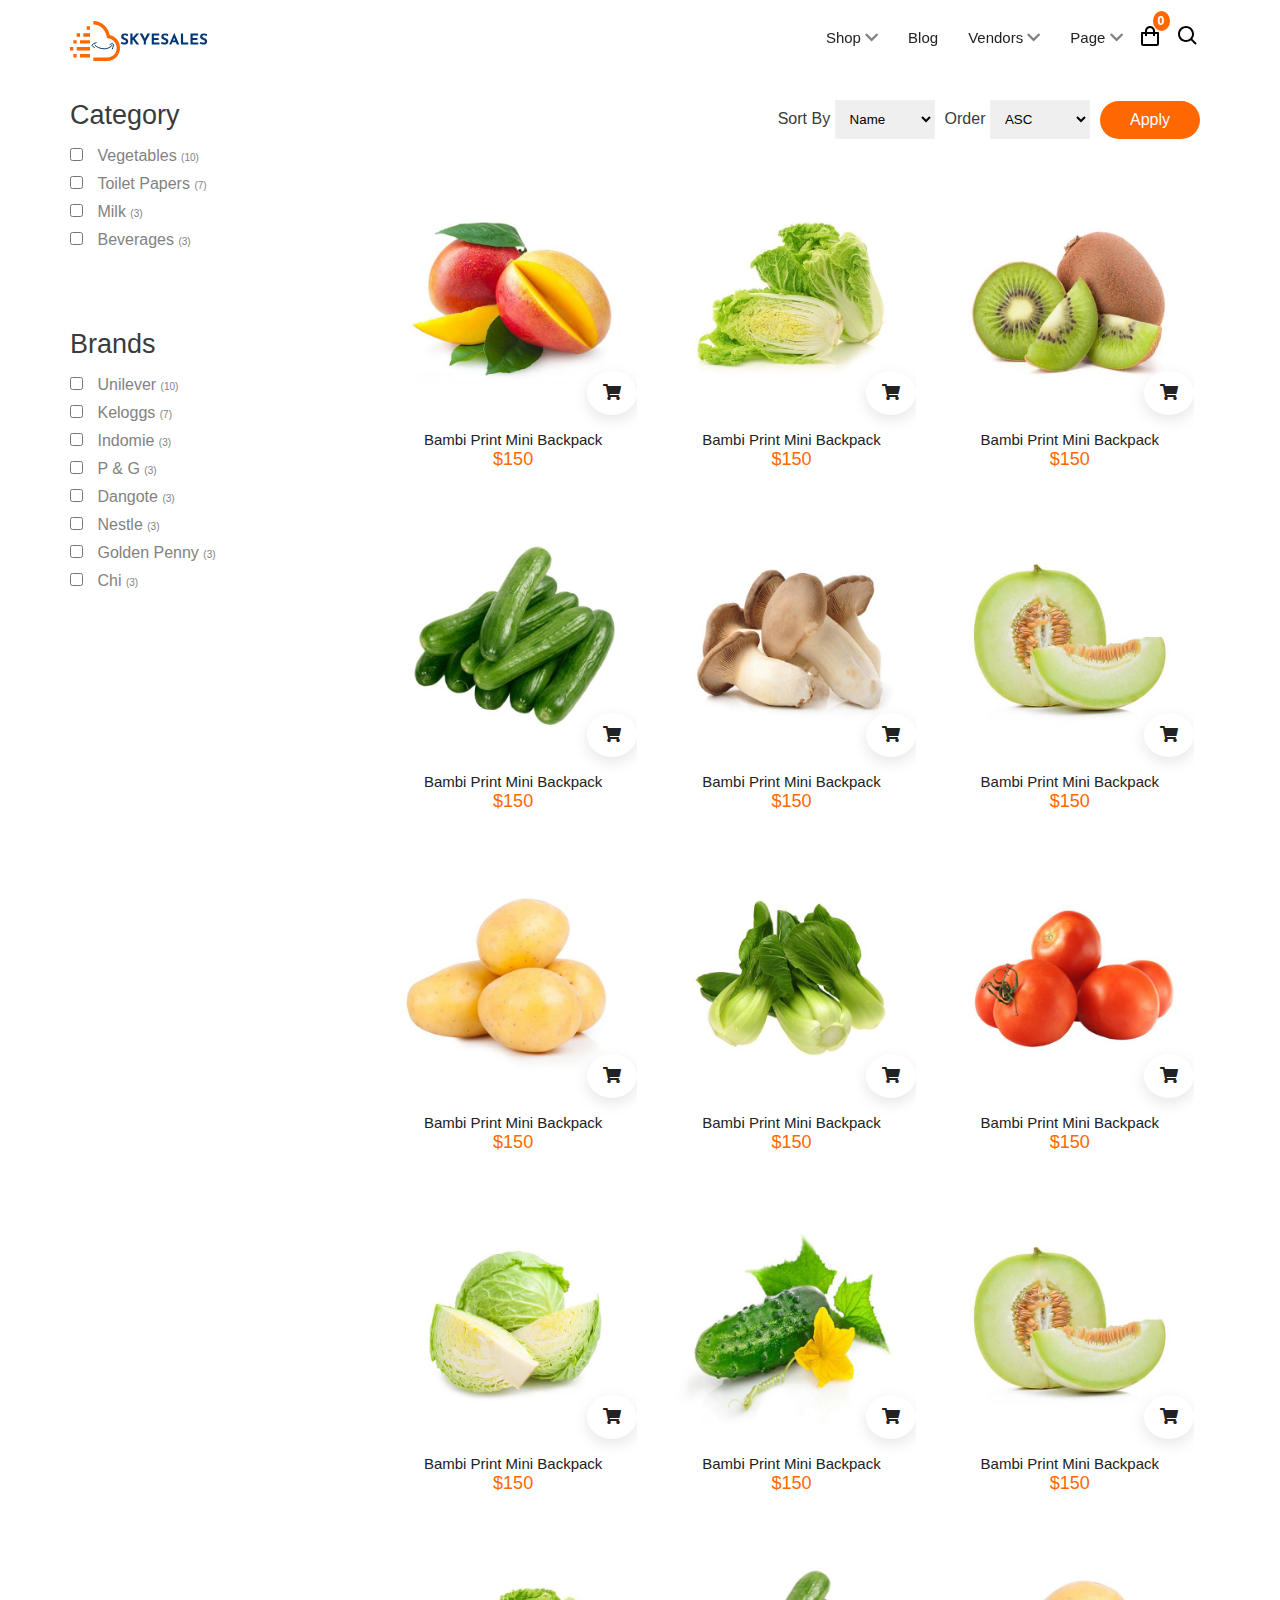
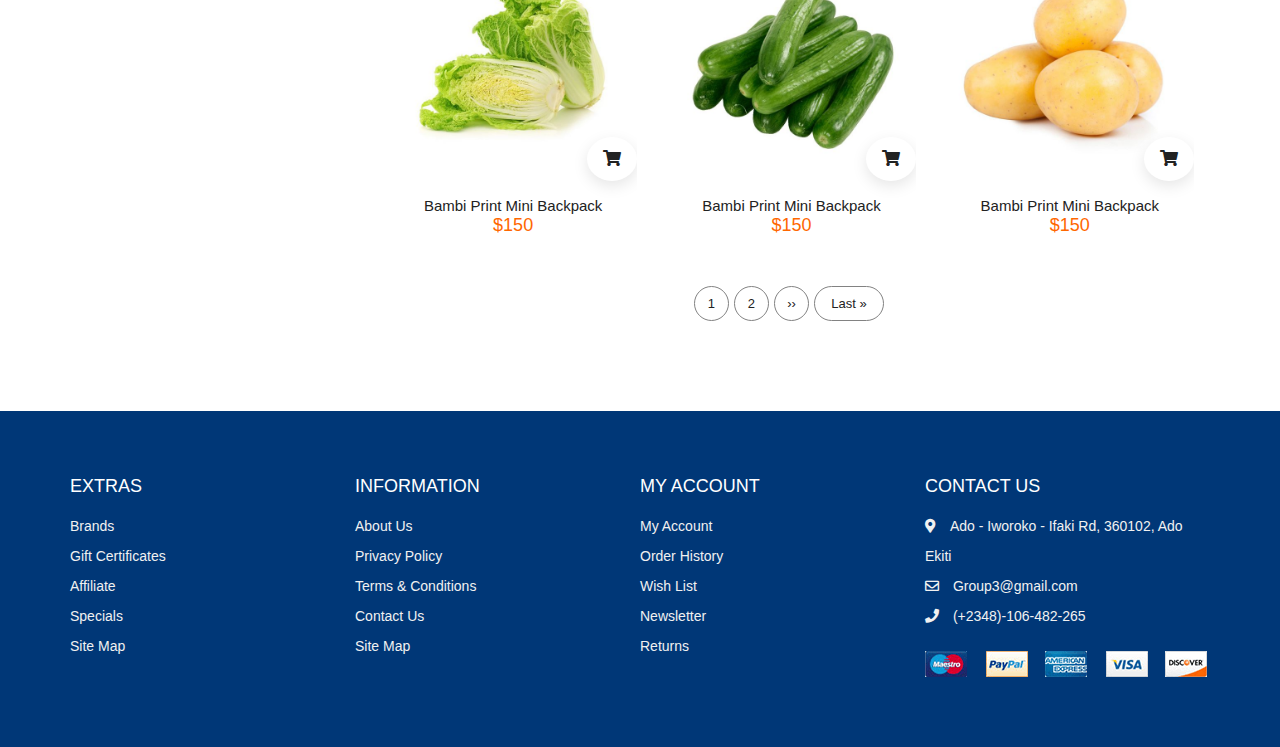
<file: shopNow.html>
<!DOCTYPE html>
<html lang="en">

<head>
  <meta charset="UTF-8" />
  <meta name="viewport" content="width=device-width, initial-scale=1.0" />
  <!-- Favicon -->
  <link rel="shortcut icon" href="./images/newlogo.svg"  />
  <!-- Font Awesome -->
  <link rel="stylesheet" href="https://cdnjs.cloudflare.com/ajax/libs/font-awesome/5.15.1/css/all.min.css" />
  

  <!-- Custom StyleSheet -->
  <link rel="stylesheet" href="./styles.css" />
  <title>Skylesales - shop now</title>
</head>

<body>

  <!-- Navigation -->
  
    <nav class="nav">
    <div class="wrapper container">
      <div class="logo"><a href="index.html">
        <img src="./images/newlogo.svg" alt="">
      </a>
      </div>
      <ul class="nav-list">
        <div class="top">
          <label for="" class="btn close-btn"><i class="fas fa-times"></i></label>
        </div>
        
        <!-- <li><a href="products.html">Products</a></li> -->
        <li>
          <a href="" class="desktop-item">Shop <span><i class="fas fa-chevron-down"></i></span></a>
          <input type="checkbox" id="showMega" />
          <label for="showMega" class="mobile-item">Shop <span><i class="fas fa-chevron-down"></i></span></label>
          <div class="mega-box">
            <div class="content">
              <div class="row">
                <img src="./images/nav.png" alt="" />
              </div>
              <div class="row">
                <header>Shop Layout</header>
                <ul class="mega-links">
                  <li><a href="#">Shop With Background</a></li>
                  <li><a href="#">Shop Mini Categories</a></li>
                  <li><a href="#">Shop Only Categories</a></li>
                  <li><a href="#">Shop Icon Categories</a></li>
                </ul>
              </div>
              <div class="row">
                <header>Filter Layout</header>
                <ul class="mega-links">
                  <li><a href="#">Sidebar</a></li>
                  <li><a href="#">Filter Default</a></li>
                  <li><a href="#">Filter Drawer</a></li>
                  <li><a href="#">Filter Dropdown</a></li>
                </ul>
              </div>
              <div class="row">
                <header>Product Layout</header>
                <ul class="mega-links">
                  <li><a href="#">Layout Zoom</a></li>
                  <li><a href="#">Layout Sticky</a></li>
                  <li><a href="#">Layout Sticky 2</a></li>
                  <li><a href="#">Layout Scroll</a></li>
                </ul>
              </div>
            </div>
          </div>
        </li>
        <li><a href="">Blog</a></li>
        <li>
          <a href="" class="desktop-item">Vendors <span><i class="fas fa-chevron-down"></i></span></a>
          <input type="checkbox" id="showdrop1" />
          <label for="showdrop1" class="mobile-item">Vendors <span><i class="fas fa-chevron-down"></i></span></label>
          <ul class="drop-menu1">
            <li><a href="">Vendor Store listings</a></li>
            <li><a href="">Store Details</a></li>
          </ul>
        </li>

        <li>
          <a href="" class="desktop-item">Page <span><i class="fas fa-chevron-down"></i></span></a>
          <input type="checkbox" id="showdrop2" />
          <label for="showdrop2" class="mobile-item">Page <span><i class="fas fa-chevron-down"></i></span></label>
          <ul class="drop-menu2">
            <li><a href="about-us.html">About</a></li>
            <li><a href="Contact Us.html">Contact</a></li>
            <li><a href="">Faq</a></li>
            <li><a href="">Page 404</a></li>
          </ul>
        </li>
        <!-- icons -->
        <li class="icons">
          <a href="cart.html">
            <span>
            <img src="./images/shoppingBag.svg" alt="" />
            <small class="count d-flex">0</small>
          </span>
          </a>
          <span><img src="./images/search.svg" alt="" /></span>
        </li>
      </ul>
      <label for="" class="btn open-btn"><i class="fas fa-bars"></i></label>
    </div>
  </nav>

  <!-- PRODUCTS -->

  <section class="section products">
    <div class="products-layout container">
      <div class="col-1-of-4">
        <div>
          <div class="block-title">
            <h3>Category</h3>
          </div>

          <ul class="block-content">
            <li>
              <input type="checkbox" name="" id="">
              <label for="">
                <span>Vegetables</span>
                <small>(10)</small>
              </label>
            </li>

            <li>
              <input type="checkbox" name="" id="">
              <label for="">
                <span>Toilet Papers</span>
                <small>(7)</small>
              </label>
            </li>

            <li>
              <input type="checkbox" name="" id="">
              <label for="">
                <span> Milk</span>
                <small>(3)</small>
              </label>
            </li>

            <li>
              <input type="checkbox" name="" id="">
              <label for="">
                <span>Beverages</span>
                <small>(3)</small>
              </label>
            </li>
          </ul>
        </div>

        <div>
          <div class="block-title">
            <h3>Brands</h3>
          </div>

          <ul class="block-content">
            <li>
              <input type="checkbox" name="" id="">
              <label for="">
                <span>Unilever</span>
                <small>(10)</small>
              </label>
            </li>

            <li>
              <input type="checkbox" name="" id="">
              <label for="">
                <span>Keloggs</span>
                <small>(7)</small>
              </label>
            </li>

            <li>
              <input type="checkbox" name="" id="">
              <label for="">
                <span> Indomie</span>
                <small>(3)</small>
              </label>
            </li>

            <li>
              <input type="checkbox" name="" id="">
              <label for="">
                <span>P & G</span>
                <small>(3)</small>
              </label>
            </li>

            <li>
              <input type="checkbox" name="" id="">
              <label for="">
                <span> Dangote</span>
                <small>(3)</small>
              </label>
            </li>

            <li>
              <input type="checkbox" name="" id="">
              <label for="">
                <span>Nestle</span>
                <small>(3)</small>
              </label>
            </li>

            <li>
              <input type="checkbox" name="" id="">
              <label for="">
                <span>Golden Penny</span>
                <small>(3)</small>
              </label>
            </li>

            <li>
              <input type="checkbox" name="" id="">
              <label for="">
                <span>Chi</span>
                <small>(3)</small>
              </label>
            </li>
          </ul>
        </div>
      </div>
      <div class="col-3-of-4">
        <form action="">
          <div class="item">
            <label for="sort-by">Sort By</label>
            <select name="sort-by" id="sort-by">
              <option value="title" selected="selected">Name</option>
              <option value="number">Price</option>
              <option value="search_api_relevance">Relevance</option>
              <option value="created">Newness</option>
            </select>
          </div>
          <div class="item">
            <label for="order-by">Order</label>
            <select name="order-by" id="sort-by">
              <option value="ASC" selected="selected">ASC</option>
              <option value="DESC">DESC</option>
            </select>
          </div>
          <a href="">Apply</a>
        </form>

        <div class="product-layout">

          <div class="product">
            <div class="img-container">
             <a href="productDetails.html" ><img src="./images/product-1.jpg" alt="" /></a>
              <div class="addCart">
                <i class="fas fa-shopping-cart"></i>
              </div>

              <ul class="side-icons">
                <span><i class="fas fa-search"></i></span>
                <span><i class="far fa-heart"></i></span>
                <span><i class="fas fa-sliders-h"></i></span>
              </ul>
            </div>
            <div class="bottom">
              <a href="productDetails.html">Bambi Print Mini Backpack</a>
              <div class="price">
                <span>$150</span>
              </div>
            </div>
          </div>
          <div class="product">
            <div class="img-container">
              <a href="productDetails.html" ><img src="./images/product-2.jpg" alt="" /></a>
              <div class="addCart">
                <i class="fas fa-shopping-cart"></i>
              </div>

              <ul class="side-icons">
                <span><i class="fas fa-search"></i></span>
                <span><i class="far fa-heart"></i></span>
                <span><i class="fas fa-sliders-h"></i></span>
              </ul>
            </div>
            <div class="bottom">
              <a href="">Bambi Print Mini Backpack</a>
              <div class="price">
                <span>$150</span>
              </div>
            </div>
          </div>
          <div class="product">
            <div class="img-container">
              <img src="./images/product-3.jpg" alt="" />
              <div class="addCart">
                <i class="fas fa-shopping-cart"></i>
              </div>

              <ul class="side-icons">
                <span><i class="fas fa-search"></i></span>
                <span><i class="far fa-heart"></i></span>
                <span><i class="fas fa-sliders-h"></i></span>
              </ul>
            </div>
            <div class="bottom">
              <a href="">Bambi Print Mini Backpack</a>
              <div class="price">
                <span>$150</span>
              </div>
            </div>
          </div>
          <div class="product">
            <div class="img-container">
              <a href="productDetails.html" ><img src="./images/product-4.jpg" alt="" /></a>
              <div class="addCart">
                <i class="fas fa-shopping-cart"></i>
              </div>

              <ul class="side-icons">
                <span><i class="fas fa-search"></i></span>
                <span><i class="far fa-heart"></i></span>
                <span><i class="fas fa-sliders-h"></i></span>
              </ul>
            </div>
            <div class="bottom">
              <a href="">Bambi Print Mini Backpack</a>
              <div class="price">
                <span>$150</span>
              </div>
            </div>
          </div>
          <div class="product">
            <div class="img-container">
              <img src="./images/product-5.jpg" alt="" />
              <div class="addCart">
                <i class="fas fa-shopping-cart"></i>
              </div>

              <ul class="side-icons">
                <span><i class="fas fa-search"></i></span>
                <span><i class="far fa-heart"></i></span>
                <span><i class="fas fa-sliders-h"></i></span>
              </ul>
            </div>
            <div class="bottom">
              <a href="">Bambi Print Mini Backpack</a>
              <div class="price">
                <span>$150</span>
              </div>
            </div>
          </div>
          <div class="product">
            <div class="img-container">
              <img src="./images/product-6.jpg" alt="" />
              <div class="addCart">
                <i class="fas fa-shopping-cart"></i>
              </div>

              <ul class="side-icons">
                <span><i class="fas fa-search"></i></span>
                <span><i class="far fa-heart"></i></span>
                <span><i class="fas fa-sliders-h"></i></span>
              </ul>
            </div>
            <div class="bottom">
              <a href="">Bambi Print Mini Backpack</a>
              <div class="price">
                <span>$150</span>
              </div>
            </div>
          </div>
          <div class="product">
            <div class="img-container">
              <img src="./images/product-7.jpg" alt="" />
              <div class="addCart">
                <i class="fas fa-shopping-cart"></i>
              </div>

              <ul class="side-icons">
                <span><i class="fas fa-search"></i></span>
                <span><i class="far fa-heart"></i></span>
                <span><i class="fas fa-sliders-h"></i></span>
              </ul>
            </div>
            <div class="bottom">
              <a href="">Bambi Print Mini Backpack</a>
              <div class="price">
                <span>$150</span>
              </div>
            </div>
          </div>
          <div class="product">
            <div class="img-container">
              <img src="./images/product-8.jpg" alt="" />
              <div class="addCart">
                <i class="fas fa-shopping-cart"></i>
              </div>

              <ul class="side-icons">
                <span><i class="fas fa-search"></i></span>
                <span><i class="far fa-heart"></i></span>
                <span><i class="fas fa-sliders-h"></i></span>
              </ul>
            </div>
            <div class="bottom">
              <a href="">Bambi Print Mini Backpack</a>
              <div class="price">
                <span>$150</span>
              </div>
            </div>
          </div>
          <div class="product">
            <div class="img-container">
              <img src="./images/product-9.jpg" alt="" />
              <div class="addCart">
                <i class="fas fa-shopping-cart"></i>
              </div>

              <ul class="side-icons">
                <span><i class="fas fa-search"></i></span>
                <span><i class="far fa-heart"></i></span>
                <span><i class="fas fa-sliders-h"></i></span>
              </ul>
            </div>
            <div class="bottom">
              <a href="">Bambi Print Mini Backpack</a>
              <div class="price">
                <span>$150</span>
              </div>
            </div>
          </div>
          <div class="product">
            <div class="img-container">
              <img src="./images/product-10.jpg" alt="" />
              <div class="addCart">
                <i class="fas fa-shopping-cart"></i>
              </div>

              <ul class="side-icons">
                <span><i class="fas fa-search"></i></span>
                <span><i class="far fa-heart"></i></span>
                <span><i class="fas fa-sliders-h"></i></span>
              </ul>
            </div>
            <div class="bottom">
              <a href="">Bambi Print Mini Backpack</a>
              <div class="price">
                <span>$150</span>
              </div>
            </div>
          </div>
          <div class="product">
            <div class="img-container">
              <img src="./images/product-11.jpg" alt="" />
              <div class="addCart">
                <i class="fas fa-shopping-cart"></i>
              </div>

              <ul class="side-icons">
                <span><i class="fas fa-search"></i></span>
                <span><i class="far fa-heart"></i></span>
                <span><i class="fas fa-sliders-h"></i></span>
              </ul>
            </div>
            <div class="bottom">
              <a href="">Bambi Print Mini Backpack</a>
              <div class="price">
                <span>$150</span>
              </div>
            </div>
          </div>
          <div class="product">
            <div class="img-container">
              <img src="./images/product-6.jpg" alt="" />
              <div class="addCart">
                <i class="fas fa-shopping-cart"></i>
              </div>

              <ul class="side-icons">
                <span><i class="fas fa-search"></i></span>
                <span><i class="far fa-heart"></i></span>
                <span><i class="fas fa-sliders-h"></i></span>
              </ul>
            </div>
            <div class="bottom">
              <a href="">Bambi Print Mini Backpack</a>
              <div class="price">
                <span>$150</span>
              </div>
            </div>
          </div>
          <div class="product">
            <div class="img-container">
              <img src="./images/product-2.jpg" alt="" />
              <div class="addCart">
                <i class="fas fa-shopping-cart"></i>
              </div>

              <ul class="side-icons">
                <span><i class="fas fa-search"></i></span>
                <span><i class="far fa-heart"></i></span>
                <span><i class="fas fa-sliders-h"></i></span>
              </ul>
            </div>
            <div class="bottom">
              <a href="">Bambi Print Mini Backpack</a>
              <div class="price">
                <span>$150</span>
              </div>
            </div>
          </div>
          <div class="product">
            <div class="img-container">
              <img src="./images/product-4.jpg" alt="" />
              <div class="addCart">
                <i class="fas fa-shopping-cart"></i>
              </div>

              <ul class="side-icons">
                <span><i class="fas fa-search"></i></span>
                <span><i class="far fa-heart"></i></span>
                <span><i class="fas fa-sliders-h"></i></span>
              </ul>
            </div>
            <div class="bottom">
              <a href="">Bambi Print Mini Backpack</a>
              <div class="price">
                <span>$150</span>
              </div>
            </div>
          </div>
          <div class="product">
            <div class="img-container">
              <img src="./images/product-7.jpg" alt="" />
              <div class="addCart">
                <i class="fas fa-shopping-cart"></i>
              </div>

              <ul class="side-icons">
                <span><i class="fas fa-search"></i></span>
                <span><i class="far fa-heart"></i></span>
                <span><i class="fas fa-sliders-h"></i></span>
              </ul>
            </div>
            <div class="bottom">
              <a href="">Bambi Print Mini Backpack</a>
              <div class="price">
                <span>$150</span>
              </div>
            </div>
          </div>

        </div>

        <!-- PAGINATION -->
        <ul class="pagination">
          <span>1</span>
          <span>2</span>
          <span class="icon">››</span>
          <span class="last">Last »</span>
        </ul>
      </div>
    </div>
  </section>

  <!-- Footer -->
  <footer id="footer" class="section footer">
    <div class="container">
      <div class="footer-container">
        <div class="footer-center">
          <h3>EXTRAS</h3>
          <a href="#">Brands</a>
          <a href="#">Gift Certificates</a>
          <a href="#">Affiliate</a>
          <a href="#">Specials</a>
          <a href="#">Site Map</a>
        </div>
        <div class="footer-center">
          <h3>INFORMATION</h3>
          <a href="#">About Us</a>
          <a href="#">Privacy Policy</a>
          <a href="#">Terms & Conditions</a>
          <a href="#">Contact Us</a>
          <a href="#">Site Map</a>
        </div>
        <div class="footer-center">
          <h3>MY ACCOUNT</h3>
          <a href="#">My Account</a>
          <a href="#">Order History</a>
          <a href="#">Wish List</a>
          <a href="#">Newsletter</a>
          <a href="#">Returns</a>
        </div>
        <div class="footer-center">
          <h3>CONTACT US</h3>
          <div>
            <span>
              <i class="fas fa-map-marker-alt"></i>
            </span>
            Ado - Iworoko - Ifaki Rd, 360102, Ado Ekiti
          </div>
          <div>
            <span>
              <i class="far fa-envelope"></i>
            </span>
            Group3@gmail.com
          </div>
          <div>
            <span>
              <i class="fas fa-phone"></i>
            </span>
            (+2348)-106-482-265
          </div>
          <div class="payment-methods">
            <img src="./images/payment.png" alt="">
          </div>
        </div>
      </div>
    </div>
    </div>
  </footer>
  <!-- End Footer -->

  <!-- Custom Scripts -->
  <script src="./js/index.js"></script>
</body>

</html>
</file>
<file: style.css>
@import url('https://fonts.googleapis.com/css2?family=Josefin+Sans:wght@100;200;300&family=Roboto:wght@300&display=swap');
*{
    box-sizing: border-box;
    margin: 0;
    padding: 0;
  }
  
  body {
    font-family: 'Josefin Sans', sans-serif;
    font-family: 'Roboto', sans-serif;
  }
 
  .container{
     width: 100vw; 
  }
  .navbar{
    position: fixed;
    display: flex;
    flex-direction: row;
    align-items: center;
    justify-content: center;
    padding: 10px 30px 30px 66px;
    gap: 130px;
    position: absolute;
    width: 100vw;
    height: 88px;
    left: 0px;
    top: 0px;
    background: #FFFFFF;
    
   
  }
  
  .navbar ul{
    display: flex;
    font-size: 17px;
    flex-direction: row;
    justify-content: center;
    align-items: center;
    padding: 20px;
    gap: 20px;
    /* width: 463px; */
    height: 16px;
    list-style: none;
    margin: 0%;
    margin-right: auto;
    text-transform: uppercase;
    font-weight: 700;
    font-style: bold;
   
  }
  .navbar ul a{
    font-family: 'Josefin Sans';
    font-style: normal;
    font-weight: 500;
    font-size: 16px;
    line-height: 70px;
    text-decoration: none;
    transition: all 0.3s ease-in-out;
    padding: 2px;
    cursor: pointer;
    
    
  }
  .navbar ul a:hover{
    background-color: #FF6700;
    color: #FFFFFF;
    border-radius: 5px;
    padding: 10px;
  }
  .mj{
    margin-left: 10px;
    /* margin-right: auto; */
    display: flex;
    align-items: center;
    justify-content: center;
    text-transform: capitalize;
  }
  .ty{
    display: flex;
    margin-left: 40px;
    margin-right: 120px;
    cursor: pointer;
    text-transform: uppercase;

  }
  .ty a{
    text-decoration: none;
  }
  .btn{
    display: flex;
    flex-direction: row;
    justify-content: center;
    align-items: center;
    padding: 0px;
    margin-right: 6px;
    width: 76px;
    height: 30px;
    background: #F5F5F5;
    border: 1px solid #FF6700;
    border-radius: 20px;
    cursor: pointer;
    text-transform: uppercase;
  }
  .skype{
    display: flex;
    flex-direction: row;
    justify-content: center;
    align-items: center;
    padding: 0px;
    gap: 10px;
    width: 86px;
    text-decoration: none!important;
    height: 30px;
    background: #FF6700;
    border-radius: 20px;
    border: none!important;
    cursor: pointer;
    text-transform: uppercase;
  }
  .header{
    position: relative;
    height: 720px;
    top: 80px;
    width: 100vw;
    justify-content: center;
    margin-right: 0;
    background: #FFFFFF;
  }
  .do{
    position: absolute;
    text-align: justify;
    height: 144px;
    left: 64px;
    width: 459px;
    top: 180px;
    font-family: 'josefin sans';
    font-style: normal;
    font-weight: 700;
    font-size: 48px;
    line-height: 48px;
    color: #003777;
  }
  .no{
    position: absolute;
    height: 60px;
    text-align: justify;
    font-family: 'Josefin Sans';
    font-style: normal;
    font-weight: 500;
    font-size: 15px;
    width: 367px;
    top: 350px;
    left: 64px;
    line-height: 15px;
    color: #000000;
  }
  .to{
    position: relative;
   left: 699px;
  }
  .you{
    position: absolute;
    align-items: right;
    justify-content: end;
    right: 23px;
    size: auto;
    height: 720px;
  }
  .june{
    position: absolute;
    top: 100px;
    right: 565px;
  }
  .ohh{
    display: flex;
    flex-direction: row;
    justify-content: center;
    align-items: center;
    padding: 12px 16px;
    width: 135px;
    gap: 10px;
    font-family: 'josefin sans';
    position: absolute;
    height: 40px;
    left: 69px;
    top: 450px;
    cursor: pointer;
    font-size: 18px;
    color: #FFFFFF;
    background: #FF6700;
    border-radius: 20px;
    border: none;
  }
  .second{
    position: absolute;
    height: 720px;
    width: 100vw;
    justify-content: center;
    display: flex;
    flex-direction: column;
    align-items: ;
    left: 0px;
    top: 778px;
    margin: 0;
    background: #F2F2FF;
  }
  .eeh{
    /* position: absolute; */
    height: 24px;
    left: 578px;
    /* width: 125px; */
    top: 20px;
    color: #FF6700;
    font-family: 'Josefin Sans';
    font-style: normal;
    font-weight: 700;
    font-size: 24px;
    line-height: 24px;
    margin-top: 50px;
  }
  .okay{
    /* position: absolute; */
    /* width: 314px; */
    height: 32px;
    left: 483px;
    top: 50px;
    font-family: 'Josefin Sans';
    font-style: normal;
    font-weight: 700;
    font-size: 32px;
    line-height: 32px;
    color: #003777;
  }
  .eeh,
  .okay {
    display: flex;
    flex-direction: row;
    align-items: center;
    justify-content: center;

  }
  .eeh,
  .okay,
  .right{
  margin-top: 30px;
  }
  .eeh,
  .okay,
  .right,
  .let,
  .icon,
  .semi,
  .real,
  .great{
    margin-left: 120px;
  }
  .right{
    position: absolute;
    width: 560px;
    height: 32px;
    left: 635px;
    top: 162px;
    font-family: 'Josefin Sans';
    font-style: normal;
    font-weight: 600;
    font-size: 32px;
    line-height: 32px;
    color: #003777;
    padding-bottom: 30px;
  }
  .let{
    position: absolute;
    left: 640px;
    top: 220px;
    width: 559px;
    height: 182px;
    font-family: 'Josefin Sans';
    font-style: normal;
    font-weight: 400;
    font-size: 15px;
    line-height: 25px;
    text-align: justify;
    color: #000000;
    padding-top: 30px;
  }
  .yes{
    position: relative;
    width: 563px;
    height: 490px;
    left: 130px;
    top: 0px;
    border-radius: 10px;
    margin-right:auto;
  }
  .how{
    position: absolute;
    width: 120px;
    cursor: pointer;
    height: 30px;
    left: 179px;
    top: 376px;
    font-family: 'josefin sans';
    font-size: 17px;
    color: #FFFFFF;
    background: #FF6700;
    transform: matrix(1, 0, 0, 1, 0, 0);
    border: none;
  }
  .and{
    position: absolute;
    width: 113px;
    cursor: pointer;
    height: 29px;
    left: 182px;
    top: 621px;
    color: #FFFFFF;
    font-size: 16px;
    background: #FF6700;
    transform: matrix(1, 0, 0, 1, 0, 0);
    border: none;
  }
  .place{
    position: absolute;
    width: 113px;
    cursor: pointer;
    height: 29px;
    left: 463px;
    top: 377px;
    font-size: 16px;
    color: #FFFFFF;
    border: none;
    background: #003777;
    transform: matrix(1, 0, 0, 1, 0, 0);
  }
  .main{
    position: absolute;
    width: 113px;
    height: 29px;
    cursor: pointer;
    left: 463px;
    top: 620px;
    color: #FFFFFF;
    font-size: 16px;
    background: #003777;
    border: none;
    transform: matrix(1, 0, 0, 1, 0, 0);
  }
  .icon{
    display: flex;
    flex-direction: row;
    justify-content: center;
    align-items: center;
    padding: 10px 20px;
    gap: 10px;
    position: absolute;
    width: 269px;
    height: 106px;
    left: 640px;
    top: 424px;
    background: #FFFFFF;
    box-shadow: 0px 4px 10px rgba(0, 0, 0, 0.5);
    border-radius: 10px;
  }
  .text{
    font-family: 'Josefin Sans';
    font-style: normal;
    font-weight: 700;
    font-size: 16px;
    line-height: 16px;
    color: #033656;
  }
  .semi{
    display: flex;
    flex-direction: row;
    align-items: center;
    padding: 10px 20px 10px 30px;
    gap: 10px;
    position: absolute;
    width: 269px;
    height: 106px;
    left: 641px;
    top: 545px;
    background: #FFFFFF;
    box-shadow: 0px 4px 10px rgba(0, 0, 0, 0.5);
    border-radius: 10px;
  }
  .texts{
    font-family: 'Josefin Sans';
    font-style: normal;
    font-weight: 700;
    font-size: 16px;
    line-height: 16px;
    text-align: justify;
    color: #033656;
  
  }
  .real{
    display: flex;
    flex-direction: row;
    justify-content: center;
    align-items: center;
    padding: 10px 20px;
    gap: 10px;
    position: absolute;
    width: 279px;
    height: 106px;
    left: 934px;
    top: 424px;
    background: #FFFFFF;
    box-shadow: 0px 4px 10px rgba(0, 0, 0, 0.5);
    border-radius: 10px;
  }
  .king{
    font-family: 'Josefin Sans';
    font-style: normal;
    font-weight: 700;
    font-size: 16px;
    line-height: 16px;
    text-align: justify;
    color: #033656;
  }
  .great{
    display: flex;
    flex-direction: row;
    align-items: center;
    padding: 10px 20px 10px 30px;
    gap: 10px;
    position: absolute;
    width: 279px;
    height: 106px;
    left: 935px;
    top: 545px;
    background: #F5F5F5;
    box-shadow: 0px 4px 10px rgba(0, 0, 0, 0.5);
    border-radius: 10px;
  }
  .goods{
    font-family: 'Josefin Sans';
    font-style: normal;
    font-weight: 700;
    font-size: 16px;
    line-height: 16px;
    text-align: justify;
    color: #033656;
  }
  .power{
    position: absolute;
    width: 100vw;
    height: 720px;
    left: 0px;
    top: 1480px;
    background: #F2F2FF;
    
    
  }
  .men{
    /* position: absolute; */
    /* width: 230px; */
    text-transform: uppercase;
    height: 24px;
    left: 525px;
    top: 5px;
    font-family: 'Josefin Sans';
    font-style: normal;
    font-weight: 700;
    font-size: 24px;
    line-height: 24px;
    text-align: center;
    color: #FF6700;
    display: flex;
    flex-direction: row;
    justify-content: center;
    align-items: center;
  }
  .carry{
    display: flex;
    flex-direction: column;
    align-items: flex-start;
    padding: 50px 20px;
    gap: 10px;
    position: absolute;
    width: 391px;
    height: 218px;
    left: 64px;
    top: 41px;
    background: #FFFFFF;
  }
  
  .where{
    display: flex;
    flex-direction: column;
    align-items: flex-start;
    padding: 50px 20px;
    gap: 10px;
    position: absolute;
    width: 356px;
    height: 218px;
    left: 475px;
    top: 41px;
    background: #FFFFFF;
  }
  .hi{
    display: flex;
    flex-direction: column;

    padding: 50px 20px;
    gap: 10px;
    position: absolute;
    width: 354px;
    height: 223px;
    left: 851px;
    top: 36px;
    background: #FFFFFF;
  }
  .p12{
    display: flex;
    flex-direction: column;
    padding: 10px 20px;
    gap: 10px;
    width: 49px;
    height: 44px;
    border: 1px solid #003777;
    border-radius: 20px;
  }
  .gin{
    position: absolute;
    top: 100px;
    width: 342px;
    height: 64px;
    font-family: 'Josefin Sans';
    font-style: normal;
    font-weight: 700;
    font-size: 16px;
    line-height: 16px;
    text-align: justify;
    color: #003777;
  }
  .p13{
    display: flex;
    flex-direction: column;
    padding: 10px 20px;
    gap: 10px;
    width: 54px;
    height: 44px;
    border: 1px solid #003777;
    border-radius: 20px;
    order: 0;
  
  }
  .square{
    position: absolute;
    width: 316px;
    height: 64px;
    font-family: 'Josefin Sans';
    font-style: normal;
    font-weight: 700;
    font-size: 16px;
    top: 100px;
    line-height: 16px;
    text-align: justify;
    color: #003777;
    flex: none;
    order: 1;
    flex-grow: 0;
  }
  .p123{
    display: flex;
    flex-direction: column;
    align-items: flex-start;
    padding: 10px 20px;
    gap: 10px;
    width: 53px;
    height: 44px;
    border: 1px solid #003777;
    border-radius: 20px;
  }
  
  .three{
    position: absolute;
    top: 100px;
    width: 314px;
    height: 64px;
    font-family: 'Josefin Sans';
    font-style: normal;
    font-weight: 700;
    font-size: 16px;
    line-height: 16px;
    text-align: justify;
    color: #003777;
  }
  .power > #card
  {
    position: ini;
    float: right;
    display: flex ; 
    flex-direction: row;
    justify-content: center;
    align-items: center;
   
  } 

  .root{
    display: flex;
    flex-direction: row;
    justify-content: center;
    align-items: center;
    align-self: stretch;
    padding: 12px 16px;
    gap: 10px;
    cursor: pointer;
    font-family: 'josefin sans';
    color: #FFFFFF;
    position: absolute;
    width: 170px;
    height: 38px;
    left: 650px;
    top: 279px;
    background: #FF6700;
    border-radius: 20px;
    border: none;
    
    
  }
  .for{
    position: relative;
    height: 438px;
    left: 0px;
    top: 350px;
    background-image:linear-gradient(rgba(0, 55, 119, 0.6),rgba(0, 55, 119, 0.6)), url(image/bg.svg);
  }
  .bless{
    position: absolute;
    width: 624px;
    height: 343px;
    left: 328px;
    top: 50px;
    overflow-x: scroll;
    /* background: #FFFFFF; */
    border-radius: 20px;
    padding-bottom: 0px;
  
  }
  .care{
    display: flex;
    flex-direction: row;
    justify-content: center;
    align-items: center;
    padding: 12px 16px;
    gap: 10px;
    position: absolute;
    font-size: 14px;
    font-family: 'Josefin Sans';
    cursor: pointer;
    width: 134px;
    height: 38px;
    left: 505px;
    border: none;
    color: #FFFFFF;
    top: 320px;
    background: #FF6700;
    border-radius: 20px;
  }
  .cure{
    display: flex;
    flex-direction: row;
    justify-content: center;
    align-items: center;
    padding: 12px 16px;
    cursor: pointer;
    gap: 10px;
    position: absolute;
    width: 130px;
    font-family: 'Josefin Sans';
    font-size: 14px;
    height: 38px;
    left: 667px;
    top: 320px;
    border: 2px solid #033656;
    background: #FFFFFF;
    border-radius: 20px;
  }
  /* .for > .brand-padding {
    position: relative;
    display: flex;
    flex-direction: column;
    justify-content: center;
    align-items: center;
  } */
  .close{
    position: absolute;
    width: 100vw;
    height: 651px;
    left: 0px;
    top: 788px;
    background: #FFFFFF;
  }
  .gt{
    position: absolute;
    width: 132px;
    height: 24px;
    left: 64px;
    top: 50px;
    font-family: 'Josefin Sans';
    font-style: normal;
    font-weight: 700;
    font-size: 24px;
    line-height: 24px;
    text-align: center;
    color: #FF6700;
  }
  .close h4{
    position: absolute;
    /* width: 503px;
    height: 32px;
    right: 756px; */
    left: 64px;
    top: 82px;
    font-family: 'Josefin Sans';
    font-style: normal;
    font-weight: 700;
    font-size: 32px;
    line-height: 32px;
    color: #003777;
    margin-right: auto;
  }

  .tesla{
    display: flex;
    flex-direction: row;
    align-items: flex-start;
    padding: 20px 10px;
    gap: 10px;
    position: absolute;
    width: 295px;
    height: 54px;
    left: 65px;
    top: 125px;
    background: #F2F2FF;
    border-radius: 20px;
    border: none;
  }
  .nike{
    display: flex;
    flex-direction: row;
    align-items: flex-start;
    padding: 20px 10px;
    gap: 10px;
    position: absolute;
    width: 295px;
    height: 54px;
    left: 380px;
    top: 125px;
    background: #F2F2FF;
    border-radius: 20px;
    border: none;
  }
  .crone{
    display: flex;
    flex-direction: row;
    align-items: flex-start;
    padding: 20px 10px;
    gap: 10px;
    position: absolute;
    width: 295px;
    height: 54px;
    left: 65px;
    top: 209px;
    background: #F2F2FF;
    border-radius: 20px;
    border: none;
  }
  .fire{
    display: flex;
    flex-direction: row;
    align-items: flex-start;
    padding: 20px 10px;
    gap: 10px;
    position: absolute;
    width: 295px;
    height: 54px;
    left: 380px;
    top: 209px;
    background: #F2F2FF;
    border-radius: 20px;
    border: none;
  }
  .correct{
    display: flex;
    flex-direction: row;
    align-items: flex-start;
    padding: 20px 10px;
    gap: 10px;
    position: absolute;
    width: 611px;
    height: 201px;
    left: 64px;
    top: 293px;
    background: #F2F2FF;
    border-radius: 20px;
    border: none;
  }
  .dear{
    display: flex;
    flex-direction: row;
    align-items: flex-start;
    left: 64px;
    top: 293px;
    font-size: 14px;
    padding-top: 2px;
    text-align: center;
    background: #003777;
    border-radius: 5px;
    border: none;
  }
  .try{
   position: initial;
   width: 502px;
   height: 601px;
   left: 713px;
   margin-top: 50px;
   
   margin-right: 64px;
   /* background-image: url(images/picture.svg); */
   background: #003777;
   border-radius: 15px;
   float: right;
  }
  .toor{
    position: absolute;
    width: 100vw;
    height: 307px;
    left: 0px;
    top: 2910px;
    background: #003777;
    display: flex;
    justify-content: center;
    align-content: center;
    align-self: center;
    padding: 60px;

  }
  .what{
    display: flex;
    flex-direction: column;
    align-items: center;
    padding: 0px;
    gap: 4px;
    cursor: pointer;
    /* position: absolute; */
    /* width: 138px; */
    height: 40px;
   
  }
  .normal{
    display: flex;
    flex-direction: row;
    justify-content: center;
    align-items: center;
    padding: 0px;
    gap: 30px;
    position: absolute;
    /* width: 480px; */
    height: 16px;
    /* left: 409px; */
    list-style: none;
    top: 129px;
    transition: all 0.3s ease-in-out;
  }
  .normal a{
    text-decoration: none;
    color: #FFFFFF;
    padding: 2px;
    /* width: 56px; */
  }
  .normal a:hover{
    background-color: #FF6700;
    padding: 4px;
    border-radius: 5px;
  }
 
  .dear{
    display: flex;
    flex-direction: row;
    position: absolute;
    width: 130px;
    padding-top: 10px;
    padding-left: 5px;
    height: 40px;
    font-size: 20px;
    left: 65px;
    font-family: 'josefin sans';
    cursor: pointer;
    top: 500px;
    color: #FFFFFF;
    background: #003777;
    border-radius: 5px;
    border: none;
  }
  .icon10 a{
    /* position: absolute; */
    padding: 20px;
    font-size: 30px;
    width: 50px;
    text-align: center;
    text-decoration: none;
    color: #FFFFFF;
    margin-top: 60px;
  }
  .ma a{
    /* position: absolute; */
    padding: 20px;
    font-size: 30px;
    width: 50px;
    text-align: center;
    text-decoration: none;
    color: #FFFFFF;
    left: 620px;
    top: 170px;
    margin-top: 60px;
  }
  .crome a{
    /* position: relative; */
    padding: 20px;
    font-size: 30px;
    width: 50px;
    text-align: center;
    text-decoration: none;
    color: #FFFFFF;
    display: flex;
    align-self: start;
    margin-top: 60px;
  }
  .social {
    display: flex;
    justify-content: center;
    flex-direction: row;
    align-items: center;
    margin-left: -150px;
  }
  .pit{
    content: "";
    width: 100%;
    position: absolute;
    animation: typing 0.5s steps(100) infinite;
  }
   @keyframes typing{
    0%{
      left: 10%;
    }
  }

  #newFooter {
    margin-top: 0% !important;
  }
</file>
<file: aboutUs.css>
@import url('https://fonts.googleapis.com/css2?family=Josefin+Sans:wght@100;200;300&family=Roboto:wght@300&display=swap');
*{
    box-sizing: border-box;
    margin: 0;
    padding: 0;
  }
  
  body {
    font-family: 'Josefin Sans', sans-serif;
    font-family: 'Roboto', sans-serif;
  }
 
  .container{
     width: 100vw; 
  }
  .navbar{
    position: fixed;
    display: flex;
    flex-direction: row;
    align-items: center;
    justify-content: center;
    padding: 10px 30px 30px 66px;
    gap: 130px;
    position: absolute;
    width: 100vw;
    height: 88px;
    left: 0px;
    top: 0px;
    background: #FFFFFF;
   
  }
  
  .navbar ul{
    display: flex;
    font-size: 17px;
    flex-direction: row;
    justify-content: center;
    align-items: center;
    padding: 20px;
    gap: 20px;
    /* width: 463px; */
    height: 16px;
    list-style: none;
    margin: 0%;
    margin-right: auto;
    text-transform: uppercase;
   
  }
  .navbar ul a{
    font-family: 'Josefin Sans';
    font-style: normal;
    font-weight: 500;
    font-size: 16px;
    line-height: 70px;
    text-decoration: none;
    transition: all 0.3s ease-in-out;
    padding: 2px;
    cursor: pointer;
    
    
  }
  .navbar ul a:hover{
    background-color: #FF6700;
    color: #FFFFFF;
    border-radius: 5px;
    padding: 10px;
  }
  .mj{
    margin-left: 10px;
    /* margin-right: auto; */
    display: flex;
    align-items: center;
    justify-content: center;
    text-transform: capitalize;
  }
  .ty{
    display: flex;
    margin-left: 40px;
    margin-right: 120px;
    cursor: pointer;
    text-transform: uppercase;

  }
  .ty a{
    text-decoration: none;
  }
  .btn{
    display: flex;
    flex-direction: row;
    justify-content: center;
    align-items: center;
    padding: 0px;
    margin-right: 6px;
    width: 76px;
    height: 30px;
    background: #F5F5F5;
    border: 1px solid #FF6700;
    border-radius: 20px;
    cursor: pointer;
    text-transform: uppercase;
  }
  .skype{
    display: flex;
    flex-direction: row;
    justify-content: center;
    align-items: center;
    padding: 0px;
    gap: 10px;
    width: 86px;
    text-decoration: none!important;
    height: 30px;
    background: #FF6700;
    border-radius: 20px;
    border: none!important;
    cursor: pointer;
    text-transform: uppercase;
  }
  .header{
    position: relative;
    height: 720px;
    top: 80px;
    width: 100vw;
    justify-content: center;
    margin-right: 0;
    background: #FFFFFF;
  }
  .do{
    position: absolute;
    text-align: justify;
    height: 144px;
    left: 64px;
    width: 459px;
    top: 180px;
    font-family: 'josefin sans';
    font-style: normal;
    font-weight: 700;
    font-size: 48px;
    line-height: 48px;
    color: #003777;
  }
  .no{
    position: absolute;
    height: 60px;
    text-align: justify;
    font-family: 'Josefin Sans';
    font-style: normal;
    font-weight: 500;
    font-size: 15px;
    width: 367px;
    top: 350px;
    left: 64px;
    line-height: 15px;
    color: #000000;
  }
  .to{
    position: relative;
   left: 699px;
  }
  .you{
    position: absolute;
    align-items: right;
    justify-content: end;
    right: 23px;
    size: auto;
    height: 720px;
  }
  .june{
    position: absolute;
    top: 100px;
    right: 565px;
  }
  .ohh{
    display: flex;
    flex-direction: row;
    justify-content: center;
    align-items: center;
    padding: 12px 16px;
    width: 135px;
    gap: 10px;
    font-family: 'josefin sans';
    position: absolute;
    height: 40px;
    left: 69px;
    top: 450px;
    cursor: pointer;
    font-size: 18px;
    color: #FFFFFF;
    background: #FF6700;
    border-radius: 20px;
    border: none;
  }
  .second{
    position: absolute;
    height: 720px;
    width: 100vw;
    justify-content: center;
    display: flex;
    flex-direction: column;
    align-items: ;
    left: 0px;
    top: 78px;
    margin: 0;
    background: #F2F2FF;
  }
  .eeh{
    /* position: absolute; */
    height: 24px;
    left: 578px;
    /* width: 125px; */
    top: 20px;
    color: #FF6700;
    font-family: 'Josefin Sans';
    font-style: normal;
    font-weight: 700;
    font-size: 24px;
    line-height: 24px;
    margin-top: 50px;
  }
  .okay{
    /* position: absolute; */
    /* width: 314px; */
    height: 32px;
    left: 483px;
    top: 50px;
    font-family: 'Josefin Sans';
    font-style: normal;
    font-weight: 700;
    font-size: 32px;
    line-height: 32px;
    color: #003777;
  }
  .eeh,
  .okay {
    display: flex;
    flex-direction: row;
    align-items: center;
    justify-content: center;

  }
  .eeh,
  .okay,
  .right{
  margin-top: 30px;
  }
  .eeh,
  .okay,
  .right,
  .let,
  .icon,
  .semi,
  .real,
  .great{
    margin-left: 120px;
  }
  .right{
    position: absolute;
    width: 560px;
    height: 32px;
    left: 635px;
    top: 162px;
    font-family: 'Josefin Sans';
    font-style: normal;
    font-weight: 600;
    font-size: 32px;
    line-height: 32px;
    color: #003777;
    padding-bottom: 30px;
  }
  .let{
    position: absolute;
    left: 640px;
    top: 220px;
    width: 559px;
    height: 182px;
    font-family: 'Josefin Sans';
    font-style: normal;
    font-weight: 400;
    font-size: 15px;
    line-height: 25px;
    text-align: justify;
    color: #000000;
    padding-top: 30px;
  }
  .yes{
    position: relative;
    width: 563px;
    height: 490px;
    left: 130px;
    top: 0px;
    border-radius: 10px;
    margin-right:auto;
  }
  .how{
    position: absolute;
    width: 120px;
    cursor: pointer;
    height: 30px;
    left: 179px;
    top: 376px;
    font-family: 'josefin sans';
    font-size: 17px;
    color: #FFFFFF;
    background: #FF6700;
    transform: matrix(1, 0, 0, 1, 0, 0);
    border: none;
  }
  .and{
    position: absolute;
    width: 113px;
    cursor: pointer;
    height: 29px;
    left: 182px;
    top: 621px;
    color: #FFFFFF;
    font-size: 16px;
    background: #FF6700;
    transform: matrix(1, 0, 0, 1, 0, 0);
    border: none;
  }
  .place{
    position: absolute;
    width: 113px;
    cursor: pointer;
    height: 29px;
    left: 463px;
    top: 377px;
    font-size: 16px;
    color: #FFFFFF;
    border: none;
    background: #003777;
    transform: matrix(1, 0, 0, 1, 0, 0);
  }
  .main{
    position: absolute;
    width: 113px;
    height: 29px;
    cursor: pointer;
    left: 463px;
    top: 620px;
    color: #FFFFFF;
    font-size: 16px;
    background: #003777;
    border: none;
    transform: matrix(1, 0, 0, 1, 0, 0);
  }
  .icon{
    display: flex;
    flex-direction: row;
    justify-content: center;
    align-items: center;
    padding: 10px 20px;
    gap: 10px;
    position: absolute;
    width: 269px;
    height: 106px;
    left: 640px;
    top: 424px;
    background: #FFFFFF;
    box-shadow: 0px 4px 10px rgba(0, 0, 0, 0.5);
    border-radius: 10px;
  }
  .text{
    font-family: 'Josefin Sans';
    font-style: normal;
    font-weight: 700;
    font-size: 16px;
    line-height: 16px;
    color: #033656;
  }
  .semi{
    display: flex;
    flex-direction: row;
    align-items: center;
    padding: 10px 20px 10px 30px;
    gap: 10px;
    position: absolute;
    width: 269px;
    height: 106px;
    left: 641px;
    top: 545px;
    background: #FFFFFF;
    box-shadow: 0px 4px 10px rgba(0, 0, 0, 0.5);
    border-radius: 10px;
  }
  .texts{
    font-family: 'Josefin Sans';
    font-style: normal;
    font-weight: 700;
    font-size: 16px;
    line-height: 16px;
    text-align: justify;
    color: #033656;
  
  }
  .real{
    display: flex;
    flex-direction: row;
    justify-content: center;
    align-items: center;
    padding: 10px 20px;
    gap: 10px;
    position: absolute;
    width: 279px;
    height: 106px;
    left: 934px;
    top: 424px;
    background: #FFFFFF;
    box-shadow: 0px 4px 10px rgba(0, 0, 0, 0.5);
    border-radius: 10px;
  }
  .king{
    font-family: 'Josefin Sans';
    font-style: normal;
    font-weight: 700;
    font-size: 16px;
    line-height: 16px;
    text-align: justify;
    color: #033656;
  }
  .great{
    display: flex;
    flex-direction: row;
    align-items: center;
    padding: 10px 20px 10px 30px;
    gap: 10px;
    position: absolute;
    width: 279px;
    height: 106px;
    left: 935px;
    top: 545px;
    background: #F5F5F5;
    box-shadow: 0px 4px 10px rgba(0, 0, 0, 0.5);
    border-radius: 10px;
  }
  .goods{
    font-family: 'Josefin Sans';
    font-style: normal;
    font-weight: 700;
    font-size: 16px;
    line-height: 16px;
    text-align: justify;
    color: #033656;
  }
  .power{
    position: absolute;
    width: 100vw;
    height: 720px;
    left: 0px;
    top: 1480px;
    background: #F2F2FF;
    
    
  }
  .men{
    /* position: absolute; */
    /* width: 230px; */
    height: 24px;
    left: 525px;
    top: 5px;
    font-family: 'Josefin Sans';
    font-style: normal;
    font-weight: 700;
    font-size: 24px;
    line-height: 24px;
    text-align: center;
    color: #FF6700;
    display: flex;
    flex-direction: row;
    justify-content: center;
    align-items: center;
  }
  .carry{
    display: flex;
    flex-direction: column;
    align-items: flex-start;
    padding: 50px 20px;
    gap: 10px;
    position: absolute;
    width: 391px;
    height: 218px;
    left: 64px;
    top: 41px;
    background: #FFFFFF;
  }
  
  .where{
    display: flex;
    flex-direction: column;
    align-items: flex-start;
    padding: 50px 20px;
    gap: 10px;
    position: absolute;
    width: 356px;
    height: 218px;
    left: 475px;
    top: 41px;
    background: #FFFFFF;
  }
  .hi{
    display: flex;
    flex-direction: column;

    padding: 50px 20px;
    gap: 10px;
    position: absolute;
    width: 354px;
    height: 223px;
    left: 851px;
    top: 36px;
    background: #FFFFFF;
  }
  .p12{
    display: flex;
    flex-direction: column;
    padding: 10px 20px;
    gap: 10px;
    width: 49px;
    height: 44px;
    border: 1px solid #003777;
    border-radius: 20px;
  }
  .gin{
    position: absolute;
    top: 100px;
    width: 342px;
    height: 64px;
    font-family: 'Josefin Sans';
    font-style: normal;
    font-weight: 700;
    font-size: 16px;
    line-height: 16px;
    text-align: justify;
    color: #003777;
  }
  .p13{
    display: flex;
    flex-direction: column;
    padding: 10px 20px;
    gap: 10px;
    width: 54px;
    height: 44px;
    border: 1px solid #003777;
    border-radius: 20px;
    order: 0;
  
  }
  .square{
    position: absolute;
    width: 316px;
    height: 64px;
    font-family: 'Josefin Sans';
    font-style: normal;
    font-weight: 700;
    font-size: 16px;
    top: 100px;
    line-height: 16px;
    text-align: justify;
    color: #003777;
    flex: none;
    order: 1;
    flex-grow: 0;
  }
  .p123{
    display: flex;
    flex-direction: column;
    align-items: flex-start;
    padding: 10px 20px;
    gap: 10px;
    width: 53px;
    height: 44px;
    border: 1px solid #003777;
    border-radius: 20px;
  }
  
  .three{
    position: absolute;
    top: 100px;
    width: 314px;
    height: 64px;
    font-family: 'Josefin Sans';
    font-style: normal;
    font-weight: 700;
    font-size: 16px;
    line-height: 16px;
    text-align: justify;
    color: #003777;
  }
  .power > #card
  {
    position: ini;
    float: right;
    display: flex ; 
    flex-direction: row;
    justify-content: center;
    align-items: center;
   
  } 

  .root{
    display: flex;
    flex-direction: row;
    justify-content: center;
    align-items: center;
    align-self: stretch;
    padding: 12px 16px;
    gap: 10px;
    cursor: pointer;
    font-family: 'josefin sans';
    color: #FFFFFF;
    position: absolute;
    width: 170px;
    height: 38px;
    left: 650px;
    top: 279px;
    background: #FF6700;
    border-radius: 20px;
    border: none;
    
    
  }
  .for{
    position: relative;
    height: 438px;
    left: 0px;
    top: 350px;
    background-image:linear-gradient(rgba(0, 55, 119, 0.6),rgba(0, 55, 119, 0.6)), url(images/bg.svg);
  }
  .bless{
    position: absolute;
    width: 624px;
    height: 343px;
    left: 328px;
    top: 50px;
    overflow-x: scroll;
    /* background: #FFFFFF; */
    border-radius: 20px;
    padding-bottom: 0px;
  
  }
  .care{
    display: flex;
    flex-direction: row;
    justify-content: center;
    align-items: center;
    padding: 12px 16px;
    gap: 10px;
    position: absolute;
    font-size: 14px;
    font-family: 'Josefin Sans';
    cursor: pointer;
    width: 134px;
    height: 38px;
    left: 505px;
    border: none;
    color: #FFFFFF;
    top: 320px;
    background: #FF6700;
    border-radius: 20px;
  }
  .cure{
    display: flex;
    flex-direction: row;
    justify-content: center;
    align-items: center;
    padding: 12px 16px;
    cursor: pointer;
    gap: 10px;
    position: absolute;
    width: 130px;
    font-family: 'Josefin Sans';
    font-size: 14px;
    height: 38px;
    left: 667px;
    top: 320px;
    border: 2px solid #033656;
    background: #FFFFFF;
    border-radius: 20px;
  }
  /* .for > .brand-padding {
    position: relative;
    display: flex;
    flex-direction: column;
    justify-content: center;
    align-items: center;
  } */
  .close{
    position: absolute;
    width: 100vw;
    height: 651px;
    left: 0px;
    top: 88px;
    background: #FFFFFF;
    margin-top: 90px;
  }
  .gt{
    position: absolute;
    width: 132px;
    height: 24px;
    left: 64px;
    top: 50px;
    font-family: 'Josefin Sans';
    font-style: normal;
    font-weight: 700;
    font-size: 24px;
    line-height: 24px;
    text-align: center;
    color: #FF6700;
  }
  .close h4{
    position: absolute;
    /* width: 503px;
    height: 32px;
    right: 756px; */
    left: 64px;
    top: 82px;
    font-family: 'Josefin Sans';
    font-style: normal;
    font-weight: 700;
    font-size: 32px;
    line-height: 32px;
    color: #003777;
    margin-right: auto;
  }

  .tesla{
    display: flex;
    flex-direction: row;
    align-items: flex-start;
    padding: 20px 10px;
    gap: 10px;
    position: absolute;
    width: 295px;
    height: 54px;
    left: 65px;
    top: 125px;
    background: #F2F2FF;
    border-radius: 20px;
    border: none;
  }
  .nike{
    display: flex;
    flex-direction: row;
    align-items: flex-start;
    padding: 20px 10px;
    gap: 10px;
    position: absolute;
    width: 295px;
    height: 54px;
    left: 380px;
    top: 125px;
    background: #F2F2FF;
    border-radius: 20px;
    border: none;
  }
  .crone{
    display: flex;
    flex-direction: row;
    align-items: flex-start;
    padding: 20px 10px;
    gap: 10px;
    position: absolute;
    width: 295px;
    height: 54px;
    left: 65px;
    top: 209px;
    background: #F2F2FF;
    border-radius: 20px;
    border: none;
  }
  .fire{
    display: flex;
    flex-direction: row;
    align-items: flex-start;
    padding: 20px 10px;
    gap: 10px;
    position: absolute;
    width: 295px;
    height: 54px;
    left: 380px;
    top: 209px;
    background: #F2F2FF;
    border-radius: 20px;
    border: none;
  }
  .correct{
    display: flex;
    flex-direction: row;
    align-items: flex-start;
    padding: 20px 10px;
    gap: 10px;
    position: absolute;
    width: 611px;
    height: 201px;
    left: 64px;
    top: 293px;
    background: #F2F2FF;
    border-radius: 20px;
    border: none;
  }
  .dear{
    display: flex;
    flex-direction: row;
    align-items: flex-start;
    left: 64px;
    top: 293px;
    font-size: 14px;
    padding-top: 2px;
    text-align: center;
    background: #003777;
    border-radius: 5px;
    border: none;
  }
  .try{
   position: initial;
   width: 502px;
   height: 601px;
   left: 713px;
   margin-top: 50px;
   
   margin-right: 64px;
   /* background-image: url(images/picture.svg); */
   background: #003777;
   border-radius: 15px;
   float: right;
  }
  .toor{
    position: absolute;
    width: 100vw;
    height: 307px;
    left: 0px;
    top: 730px;
    background: #003777;
    display: flex;
    justify-content: center;
    align-content: center;
    align-self: center;
    padding: 60px;

  }
  .what{
    display: flex;
    flex-direction: column;
    align-items: center;
    padding: 0px;
    gap: 4px;
    cursor: pointer;
    /* position: absolute; */
    width: 138px;
    height: 40px;
    padding-top: px;
  }
  .normal{
    display: flex;
    flex-direction: row;
    justify-content: center;
    align-items: center;
    padding: 0px;
    gap: 30px;
    position: absolute;
    /* width: 480px; */
    height: 16px;
    /* left: 409px; */
    list-style: none;
    top: 129px;
    transition: all 0.3s ease-in-out;
  }
  .normal a{
    text-decoration: none;
    color: #FFFFFF;
    padding: 2px;
    /* width: 56px; */
  }
  .normal a:hover{
    background-color: #FF6700;
    padding: 4px;
    border-radius: 5px;
  }
 
  .dear{
    display: flex;
    flex-direction: row;
    position: absolute;
    width: 130px;
    padding-top: 10px;
    padding-left: 5px;
    height: 40px;
    font-size: 20px;
    left: 65px;
    font-family: 'josefin sans';
    cursor: pointer;
    top: 500px;
    color: #FFFFFF;
    background: #003777;
    border-radius: 5px;
    border: none;
  }
  .icon10 a{
    /* position: absolute; */
    padding: 20px;
    font-size: 30px;
    width: 50px;
    text-align: center;
    text-decoration: none;
    color: #FFFFFF;
    margin-top: 60px;
  }
  .ma a{
    /* position: absolute; */
    padding: 20px;
    font-size: 30px;
    width: 50px;
    text-align: center;
    text-decoration: none;
    color: #FFFFFF;
    left: 620px;
    top: 170px;
    margin-top: 60px;
  }
  .crome a{
    /* position: relative; */
    padding: 20px;
    font-size: 30px;
    width: 50px;
    text-align: center;
    text-decoration: none;
    color: #FFFFFF;
    display: flex;
    align-self: start;
    margin-top: 60px;
  }
  .social {
    display: flex;
    justify-content: center;
    flex-direction: row;
    align-items: center;
    margin-left: -150px;
  }
  .pit{
    content: "";
    width: 100%;
    position: absolute;
    animation: typing 0.5s steps(100) infinite;
  }
   @keyframes typing{
    0%{
      left: 10%;
    }
  }

  #newFooter {
    margin-top: 0% !important;
  }
</file>
<file: styles.css>
:root {
  --primary: #FF6700;
  --white: #fff;
  --black: #222;
  --grey1: #3a3b3c;
  --grey2: #828282;
}

*,
*::before,
*::after {
  margin: 0;
  padding: 0;
  box-sizing: inherit;
}

@import url("https://fonts.googleapis.com/css2?family=Open+Sans:wght@400;600;700&display=swap");

html {
  box-sizing: border-box;
  font-size: 62.5%;
}

body {
  font-family: "Open Sans", sans-serif;
  font-size: 1.6rem;
  background-color: var(--white);
  color: var(--black);
  font-weight: 400;
}

h1,
h2,
h3,
h4,
h5 {
  font-weight: 600;
}

a {
  text-decoration: none;
  color: inherit;
}

li {
  list-style: none;
}

.container {
  max-width: 114rem;
  margin: 0 auto;
}

@media (max-width: 1200px) {
  .container {
    padding: 0 3rem;
  }
}

@media (max-width: 768px) {
  .container {
    max-width: 60rem;
  }
}

.d-flex {
  display: flex;
  align-items: center;
}

nav {
  position: fixed;
  top: 0;
  left: 0;
  width: 100%;
  z-index: 999;
  background-color: var(--white);
  height: 8rem;
  line-height: 8rem;
}

.nav.fix-nav {
  width: 100%;
  box-shadow: 0 5px 15px rgba(0, 0, 0, 0.3);
  z-index: 999;
}

nav .wrapper {
  display: flex;
  align-items: center;
  justify-content: space-between;
  position: relative;
  height: 100%;
}

.wrapper .logo {
  height: 100%;
}

.wrapper .logo a {
  display: flex;
  align-items: center;
  justify-content: center;
  height: 100%;
}

.wrapper .nav-list {
  display: inline-flex;
}

.nav-list li i {
  color: var(--grey2);
}

.nav-list a {
  color: var(--black);
  font-size: 1.5rem;
  padding: 0.9rem 1.5rem;
  border-radius: 0.5rem;
  transition: all 300ms ease;
}

.nav-list li a:hover {
  color: var(--primary);
}

.nav-list .drop-menu1,
.nav-list .drop-menu2 {
  box-shadow: 0 0 2px rgba(0, 0, 0, 0.1);
  width: 20rem;
  top: 8.5rem;
  line-height: 4.5rem;
  position: absolute;
  background-color: var(--white);
  opacity: 0;
  visibility: hidden;
  transition: all 300ms ease;
}

.nav-list .drop-menu1 li a,
.nav-list .drop-menu2 li a {
  display: block;
  font-size: 1.5rem;
  width: 100%;
  padding: 0 0 0 1.5rem;
  border-radius: 0;
  color: var(--grey2);
}

.nav-list .drop-menu1 li a:hover,
.nav-list .drop-menu2 li a:hover {
  color: var(--primary);
}

.nav-list li:hover .drop-menu1,
.nav-list li:hover .drop-menu2,
.nav-list li:hover .mega-box {
  opacity: 1;
  visibility: visible;
  top: 6.5rem;
}

.mega-box {
  box-shadow: 0 0 2px rgba(0, 0, 0, 0.1);
  position: absolute;
  top: 8.5rem;
  left: 0;
  width: 100%;
  padding: 0 3rem;
  background-color: var(--white);
  opacity: 0;
  visibility: hidden;
  transition: all 300ms ease;
}

.mega-box .content {
  padding: 2.5rem 2rem;
  display: flex;
  width: 100%;
  justify-content: space-between;
}

.mega-box .content .row {
  width: calc(25% - 3rem);
  line-height: 4.5rem;
}

.content .row img {
  width: 100%;
  height: 100%;
  object-fit: cover;
}

.content .row header {
  font-size: 1.6rem;
  font-weight: 700;
  color: var(--grey1);
}

.content .row .mega-links {
  border-left: 1px solid rgba(255, 255, 255, 0.09);
  margin-left: -4rem;
}

.content .row li {
  padding: 0 2rem;
}

.content .row li a {
  padding: 0 2rem;
  display: block;
  font-size: 1.5rem;
  color: var(--grey2);
}

.content .row li a:hover {
  color: var(--primary);
}

.nav-list .mobile-item {
  display: none;
}

.nav-list input {
  display: none;
}

.wrapper .btn {
  color: var(--white);
  font-size: 2rem;
  cursor: pointer;
  display: none;
}

.nav-list .icons span {
  display: inline-block;
  margin: 0.5rem 1rem 0 0;
  position: relative;
}

.nav-list .icons a {
  padding: 0;
  display: inline-block;
}

.nav-list .icons .count {
  justify-content: center;
  position: absolute;
  top: 0.8rem;
  right: -0.8rem;
  background-color: var(--primary);
  height: 2rem;
  padding: 0.5rem;
  color: var(--white);
  font-weight: 700;
  border-radius: 50%;
}

@media (max-width: 968px) {
  .wrapper .nav-list {
    position: fixed;
    top: 0;
    left: -100%;
    height: 100%;
    width: 100%;
    max-width: 35rem;
    background-color: var(--white);
    display: block;
    overflow-y: auto;
    line-height: 5rem;
    box-shadow: 0 1.5rem 1.5rem rgba(0, 0, 0, 0.1);
    transition: all 300ms linear;
  }

  .wrapper .nav-list.show {
    left: 0;
  }

  .nav-list li {
    margin: 1.5rem 1rem;
  }

  .nav-list a {
    display: block;
    font-size: 1.8rem;
    padding: 0 2rem;
    color: var(--black);
  }

  .nav-list .drop-menu1,
  .nav-list .drop-menu2 {
    position: static;
    opacity: 1;
    visibility: visible;
    top: 6.5rem;
    padding-left: 2rem;
    width: 100%;
    max-height: 0;
    overflow: hidden;
  }

  #showdrop1:checked ~ .drop-menu1,
  #showdrop2:checked ~ .drop-menu2,
  #showMega:checked ~ .mega-box {
    max-height: 100%;
  }

  .nav-list .drop-menu1 li,
  .nav-list .drop-menu2 li {
    margin: 0;
  }

  .nav-list .drop-menu1 li a,
  .nav-list .drop-menu2 li a {
    color: var(--grey2);
    font-size: 1.5rem;
  }

  .nav-list .desktop-item {
    display: none;
  }

  .nav-list .mobile-item {
    display: block;
    font-size: 1.8rem;
    padding-left: 2rem;
    color: var(--black);
    cursor: pointer;
    border-radius: 0.5rem;
  }

  .nav-list .mobile-item:hover {
    color: var(--primary);
  }

  .mega-box {
    position: static;
    top: 6.5rem;
    padding: 0 2rem;
    opacity: 1;
    visibility: visible;
    max-height: 0;
    overflow: hidden;
    transition: all 300ms ease;
  }

  .mega-box .content {
    flex-direction: column;
    padding: 2rem 2rem 0 2rem;
  }

  .mega-box .content .row {
    width: 100%;
    border-top: 1px solid rgba(255, 255, 255, 0.09);
    margin-bottom: 1.5rem;
  }

  .content .row:nth-child(1),
  .content .row:nth-child(2) {
    border-top: 0;
  }

  .content .row .mega-links {
    border-left: 0;
    padding-left: 2rem;
  }

  .row .mega-links li {
    margin: 0;
  }

  .wrapper .btn {
    display: block;
    color: var(--black);
  }

  .nav-list .top {
    position: relative;
    display: block;
    background-color: var(--primary);
    width: 100%;
    height: 8rem;
  }

  .nav-list .close-btn {
    position: absolute;
    top: 1.5rem;
    right: 2.5rem;
    color: var(--white);
  }

  .nav-list .icons {
    padding-left: 2rem;
  }
}

/* Hero */
.hero {
  height: 100vh;
  position: relative;
  overflow: hidden;
}

.swiper-container,
.hero .row {
  width: 100%;
  height: 100%;
}

.hero .row {
  position: relative;
}

.hero .row img {
  height: 100%;
  width: 100%;
  object-fit: cover;
}

.hero .row .content {
  position: absolute;
  top: 50%;
  left: 80px;
  transform: translateY(-50%);
}

.hero .row .content h1 {
  line-height: 1.2;
  font-size: 5rem;
  font-weight: 700;
}

.hero .row .content span {
  color: var(--primary);
}

.hero .row .content p {
  margin: 1rem 0 1rem;
  width: 70%;
}

.hero .row .content a {
  display: inline-block;
  color: var(--white);
  background-color: var(--primary);
  border-radius: 5px;
  padding: 1rem 2.5rem;
  margin-top: 2rem;
}

.swiper-slide-active .content h1 {
  animation: movebottom 1s ease-in-out;
}

.swiper-slide-active .content a {
  animation: movetop 1s ease-in-out;
}

.swiper-slide-active .content p {
  animation: moveleft 1s ease-in-out;
}

@keyframes movebottom {
  0% {
    transform: translateY(-100px);
    opacity: 0;
  }

  100% {
    transform: translateY(0px);
    opacity: 1;
  }
}

@keyframes movetop {
  0% {
    transform: translateY(100px);
    opacity: 0;
  }

  100% {
    transform: translateY(0px);
    opacity: 1;
  }
}

@keyframes moveleft {
  0% {
    transform: translateX(-100px);
    opacity: 0;
  }

  100% {
    transform: translateY(0px);
    opacity: 1;
  }
}

.hero .arrows {
  position: absolute;
  top: 50%;
  transform: translateY(-50%);
  width: 100%;
  z-index: 10;
  opacity: 0;
  visibility: hidden;
  transition: all 500ms ease-out;
}

.hero:hover .arrows {
  opacity: 1;
  visibility: visible;
}

.arrows .swiper-prev,
.arrows .swiper-next {
  position: absolute;
  padding: 0.5rem 0.7rem;
  background-color: var(--primary);
  border-radius: 5px;
  color: var(--white);
  cursor: pointer;
}

.arrows .swiper-prev {
  left: 20px;
}

.arrows .swiper-next {
  right: 20px;
}

@media (max-width: 567px) {
  .hero .row .content {
    left: 20px;
  }

  .hero .row .content h1 {
    font-size: 3rem;
  }
  .hero .row .content p {
    width: 80%;
  }
}

/* PROMOTION */
.section {
  padding: 10rem 0 5rem 0;
  overflow: hidden;
}

.section .title {
  text-align: center;
  margin-bottom: 5rem;
}

.section .title h2 {
  font-size: 3rem;
  font-weight: 400;
  margin-bottom: 1.5rem;
}

.section .title span {
  color: var(--grey2);
}

.promotion-layout {
  display: grid;
  grid-template-columns: repeat(3, 1fr);
  gap: 3rem;
}

.promotion-item {
  overflow: hidden;
  position: relative;
  z-index: 0;
}

.promotion-item img {
  object-fit: cover;
  height: 100%;
  width: 100%;
  transition: all 500ms ease-in-out;
}

.promotion-content {
  position: absolute;
  top: 50%;
  left: 50%;
  transform: translate(-50%, -50%);
  color: var(--white);
  text-align: center;
  z-index: 3;
}

.promotion-content h3 {
  background-color: rgba(0, 0, 0, 0.8);
  background-color: var(--primary);
  color: var(--white);
  border-radius: 5rem;
  padding: 0.7rem 1.4rem;
  font-size: 1.7rem;
  font-weight: inherit;
  margin-bottom: 1rem;
  transition: all 300ms ease-in-out;
}

.promotion-content a {
  transition: all 300ms ease-in-out;
  font-size: 1.4rem;
}

.promotion-content a:hover {
  color: var(--primary);
}

.promotion-item:hover .promotion-content h3 {
  background-color: var(--white);
  color: var(--black);
}

.promotion-item:hover img {
  transform: scale(1.2);
}

.promotion-item::after {
  content: "";
  position: absolute;
  top: 0;
  left: 0;
  z-index: 1;
  width: 100%;
  height: 100%;
  background-color: rgba(0, 0, 0, 0.4);
  opacity: 0;
  visibility: hidden;
  transition: all 500ms ease-in-out;
}

.promotion-item:hover::after {
  visibility: visible;
  opacity: 1;
}

@media (max-width: 1200px) {
  .promotion-content h3 {
    background-color: rgba(0, 0, 0, 0.8);
    border-radius: 5rem;
    padding: 0.7rem 1.4rem;
    font-size: 1.6rem;
  }
}

@media (max-width: 996px) {
  .promotion-layout {
    grid-template-columns: repeat(2, 1fr);
  }
}

@media (max-width: 768px) {
  .promotion-layout {
    grid-template-columns: 1fr;
  }
}

/* PRODUCTS */
.section .product-layout {
  display: grid;
  grid-template-columns: repeat(auto-fit, minmax(25rem, 1fr));
  gap: 3rem;
  max-width: 130rem;
  margin: 0 auto;
  padding: 0 1.6rem;
}

.product {
  overflow: hidden;
}

.product .img-container {
  position: relative;
  cursor: pointer;
}

.product .img-container img {
  object-fit: cover;
  height: 100%;
  width: 100%;
}

.product .bottom {
  padding: 1rem;
  text-align: center;
}

.product .bottom a {
  margin-bottom: 1rem;
  font-weight: inherit;
  font-size: 1.5rem;
}

.product .bottom a:hover {
  color: var(--primary);
}

.product .bottom span {
  color: var(--primary);
  font-size: 1.8rem;
}

.product .bottom .cancel {
  font-size: 1.4rem;
  color: var(--grey2);
  text-decoration: line-through;
}

.product .addCart {
  position: absolute;
  right: 0;
  bottom: 0.6rem;
  background-color: var(--white);
  border-radius: 50%;
  padding: 1.3rem 1.6rem;
  box-shadow: 0 0.5rem 1.5rem rgba(0, 0, 0, 0.1);
  transition: all 300ms ease-in-out;
}

.product:hover .addCart {
  border-radius: 1rem 0 0 0;
}

.product .addCart:hover {
  background-color: var(--primary);
  color: var(--white);
}

.product i {
  transition: all 300ms ease-in-out;
}

.product .side-icons {
  position: absolute;
  right: 0;
  top: 30%;
  transform: translate(80%, -50%);
  display: flex;
  flex-direction: column;
  padding: 1rem;
  transition: all 500ms ease-in-out;
}

.product .side-icons span {
  font-size: 1.4rem;
  background-color: var(--white);
  margin: 0.3rem;
  padding: 1rem 1.3rem;
  border-radius: 50%;
  transition: all 300ms ease-in-out;
}

.product .side-icons span:hover {
  background-color: var(--primary);
  color: var(--white);
}

.product:hover .side-icons {
  transform: translate(0%, -50%);
}

.featured {
  position: relative;
}

.featured .arrows {
  position: absolute;
  top: 35%;
  z-index: 10;
  width: 100px;
  right: 10%;
}

.featured .custom-next,
.featured .custom-prev {
  position: absolute;
  padding: 0.7rem 1rem;
  background-color: var(--primary);
  border-radius: 5px;
  color: var(--white);
  cursor: pointer;
}

.featured .custom-prev {
  left: 10px;
}

.featured .custom-next {
  right: 10px;
}

@media (max-width: 996px) {
  .prodouct-layout {
    grid-template-columns: repeat(3, 1fr);
  }
}

@media (max-width: 768px) {
  .prodouct-layout {
    grid-template-columns: repeat(2, 1fr);
  }
}

@media (max-width: 567px) {
  .prodouct-layout {
    grid-template-columns: 1fr;
  }
}

/* ADVERTS */
.advert .advert-layout {
  display: grid;
  grid-template-columns: 1fr 1fr;
  gap: 3rem;
}

.advert-layout .item {
  position: relative;
  z-index: 0;
  width: 100%;
  overflow: hidden;
}

.advert-layout img {
  object-fit: cover;
  height: 100%;
  width: 100%;
  transition: all 300ms ease-in-out;
}

.advert-layout .content {
  position: absolute;
  top: 50%;
  transform: translateY(-50%);
  z-index: 1;
}

.advert-layout .left {
  right: 10%;
}

.advert-layout .right {
  left: 10%;
}

.advert-layout .content span {
  display: block;
  margin-bottom: 1rem;
  transition: all 300ms ease-in-out;
}

.advert-layout .content h3 {
  font-size: 3rem;
  font-weight: inherit;
  margin-bottom: 1rem;
  transition: all 300ms ease-in-out;
}

.advert-layout .content a {
  transition: all 300ms ease-in-out;
}

.advert-layout .content a:hover {
  color: var(--primary);
}

.advert-layout .item::after {
  content: "";
  position: absolute;
  top: 0;
  left: 0;
  width: 100%;
  height: 100%;
  transition: all 300ms ease-in-out;
}

.advert-layout .item:hover::after {
  background-color: rgba(74, 223, 82, 0.4);
}

.advert-layout .item:hover .content {
  color: var(--white);
}

.advert-layout .item:hover .content a {
  color: var(--white);
}

.advert-layout .item:hover img {
  transform: scale(1.1);
}

@media (max-width: 996px) {
  .advert-layout .left {
    right: 5%;
  }

  .advert-layout .right {
    left: 5%;
  }
}

@media (max-width: 768px) {
  .advert .advert-layout {
    grid-template-columns: 1fr;
  }
}

@media (max-width: 567px) {
  .advert-layout .content span {
    font-size: 1.5rem;
    margin-bottom: 0.6rem;
  }

  .advert-layout .content h3 {
    font-size: 2rem;
    margin-bottom: 0.6rem;
  }

  .advert-layout .content a {
    transition: all 300ms ease-in-out;
  }
}

/* BRANDS */
.brands .swiper-container {
  height: 100%;
  width: 100%;
}

.brands .swiper-slide img {
  width: 100%;
  height: 100%;
  object-fit: contain;
}

/* FOOTER */

.footer {
  background-color: #003777;
  padding: 6rem 1rem;
  line-height: 3rem;
}

.footer-center span {
  margin-right: 1rem;
}

.footer-container {
  display: grid;
  grid-template-columns: repeat(4, 1fr);
  color: var(--white);
}

.footer-center a:link,
.footer-center a:visited {
  display: block;
  color: #f1f1f1;
  font-size: 1.4rem;
  transition: 0.6s;
}

.footer-center a:hover {
  color: var(--primary);
}

.footer-center div {
  color: #f1f1f1;
  font-size: 1.4rem;
}

.footer-center h3 {
  font-size: 1.8rem;
  font-weight: 400;
  margin-bottom: 1rem;
}

.footer .payment-methods {
  margin-top: 2rem;
}

@media (max-width: 998px) {
  .footer-container {
    grid-template-columns: repeat(2, 1fr);
    row-gap: 2rem;
  }
}

@media (max-width: 768px) {
  .footer-container {
    grid-template-columns: 1fr;
    row-gap: 2rem;
  }
}

/* Cart Page */
.cart {
  margin: 20rem auto;
}

table {
  width: 100%;
  border-collapse: collapse;
}

.cart-info {
  display: flex;
  flex-wrap: wrap;
}

.cart-info span {
  color: var(--grey2);
}

th {
  text-align: left;
  padding: 0.5rem;
  color: var(--white);
  background-color: var(--primary);
  font-weight: normal;
}

td {
  padding: 1rem 0.5rem;
}

td input {
  width: 5rem;
  height: 3rem;
  padding: 0.5rem;
}

td a {
  color: var(--primary);
  font-size: 1.4rem;
}

td img {
  width: 8rem;
  height: 8rem;
  margin-right: 1rem;
}

.total-price {
  display: flex;
  justify-content: flex-end;
  align-items: end;
  flex-direction: column;
  margin-top: 2rem;
}

.total-price a {
  display: inline-block;
  background-color: var(--primary);
  color: var(--white);
  padding: 0.7rem 1.6rem;
  font-weight: 700;
  border-radius: 3rem;
}

.total-price table {
  border-top: 3px solid var(--primary);
  width: 100%;
  max-width: 35rem;
}

td:last-child {
  text-align: right;
}

th:last-child {
  text-align: right;
}

@media (max-width: 567px) {
  .cart-info p {
    display: none;
  }
}

/* PRODUCT DETAILS */

.product-detail {
  margin-top: 5rem;
}

.product-detail .details {
  display: grid;
  grid-template-columns: 1fr 1.2fr;
  gap: 7rem;
}

.product-detail .left {
  display: flex;
  flex-direction: column;
}

.product-detail .left .main {
  text-align: center;
  margin-bottom: 2rem;
  height: 45rem;
  padding: 3rem;
}

.product-detail .left .main img {
  object-fit: contain;
  height: 100%;
  width: 100%;
}

.product-detail .thumbnails {
  display: grid;
  grid-template-columns: repeat(4, 1fr);
  gap: 1rem;
  width: 100%;
}

.product-detail .thumbnail {
  height: 10rem;
  text-align: center;
}

.product-detail .thumbnail img {
  height: 100%;
  object-fit: contain;
}

.product-detail .right span {
  display: inline-block;
  font-size: 1.5rem;
  margin-bottom: 1rem;
}

.product-detail .right h1 {
  font-size: 4rem;
  line-height: 1.2;
  margin-bottom: 2rem;
}

.product-detail .right .price {
  font-size: 600;
  font-size: 2rem;
  color: var(--primary);
  margin-bottom: 2rem;
}

.product-detail .right div {
  display: inline-block;
  position: relative;
  z-index: 1;
}

.product-detail .right select {
  font-family: "Poppins", sans-serif;
  width: 20rem;
  padding: 0.7rem;
  border: 1px solid var(--grey1);
  appearance: none;
  outline: none;
}

.product-detail form {
  margin-bottom: 2rem;
}

.product-detail form span {
  position: absolute;
  top: 50%;
  right: 1rem;
  transform: translateY(-50%);
  font-size: 2rem;
  z-index: 0;
}

.product-detail .form {
  margin-bottom: 3rem;
}

.product-detail .form input {
  padding: 0.8rem;
  text-align: center;
  width: 3.5rem;
  margin-right: 2rem;
}

.product-detail .form .addCart {
  background: var(--primary);
  padding: 0.8rem 4rem;
  color: var(--white);
  border-radius: 3rem;
}

.product-detail h3 {
  text-transform: uppercase;
  margin-bottom: 2rem;
}

@media (max-width: 996px) {
  .product-detail .left {
    height: 45rem;
  }

  .product-detail .details {
    gap: 3rem;
  }

  .product-detail .thumbnails {
    gap: 0.5rem;
  }

  .product-detail .thumbnail {
    background-color: #f6f2f1;
    text-align: center;
  }
}

@media (max-width: 650px) {
  .product-detail .details {
    grid-template-columns: 1fr;
  }

  .product-detail .right {
    margin-top: 10rem;
  }

  .product-detail .left {
    width: 100%;
    height: 45rem;
  }

  .product-detail .details {
    gap: 3rem;
  }

  .product-detail .thumbnail {
    width: 6rem;
    height: 6rem;
  }
}

/* PRODUCTS */

/* .products {
  margin-top: 10rem;
} */

.products-layout {
  display: grid;
  grid-template-columns: 1.05fr 3fr;
  gap: 0 1rem;
}

.col-3-of-4 .product-layout {
  grid-template-columns: repeat(3, 1fr);
}

.col-3-of-4 {
  text-align: center;
}

@media (max-width: 996px) {
  .col-3-of-4 .product-layout {
    grid-template-columns: repeat(2, 1fr);
  }
}

.col-3-of-4 form {
  display: flex;
  align-items: center;
  justify-content: end;
  margin-bottom: 3rem;
}

.col-3-of-4 form .item {
  margin-right: 1rem;
}

.col-3-of-4 form label {
  color: var(--grey1);
}

.col-3-of-4 form select {
  font-family: "Open Sans", sans-serif;
  padding: 1rem;
  width: 10rem;
  border: 1px solid #f2f2f2;
  outline: none;
}

.col-3-of-4 form a {
  display: inline-block;
  padding: 1rem 3rem;
  border-radius: 4rem;
  margin-right: 1rem;
  background-color: var(--primary);
  color: var(--white);
  transition: all 300ms ease-in-out;
}

.col-3-of-4 form a:hover {
  background-color: var(--black);
}

@media (max-width: 768px) {
  .products-layout {
    padding: 0 5rem;
  }

  .col-3-of-4 form {
    flex-direction: column;
    align-items: end;
  }

  .col-3-of-4 form a {
    margin-right: 0;
  }

  .col-3-of-4 form .item {
    margin-right: 0;
    margin-bottom: 1rem;
  }
}

@media (max-width: 567px) {
  .col-3-of-4 .product-layout {
    grid-template-columns: 1fr;
  }
}

.col-1-of-4 .block-title {
  color: var(--grey1);
  margin-bottom: 1.6rem;
}

.col-1-of-4 h3 {
  font-size: 2.7rem;
  font-weight: inherit;
}

.col-1-of-4 div {
  margin-bottom: 8rem;
}

.block-content li {
  margin-bottom: 1rem;
}

.block-content li label {
  color: var(--grey2);
  margin-left: 1rem;
}

.block-content li label small {
  font-size: 1rem;
}

.block-content li input {
  outline: none;
}

.pagination {
  display: flex;
  justify-content: center;
  align-items: center;
  margin: 4rem 0;
}

.pagination span {
  display: flex;
  align-items: center;
  justify-content: center;
  width: 3.5rem;
  height: 3.5rem;
  border-radius: 50%;
  color: var(--black);
  font-size: 1.3rem;
  border: 1px solid var(--grey2);
  margin-right: 0.5rem;
  cursor: pointer;
}

.pagination span.last {
  width: 7rem;
  border-radius: 3rem;
}

.pagination span:hover {
  border: 1px solid var(--primary);
  background-color: var(--primary);
  color: var(--white);
}

@media (max-width: 768px) {
  .products-layout {
    grid-template-columns: 1fr;
    gap: 4rem 0;
  }
}
</file>
<file: Contact Us.css>
@import url('https://fonts.googleapis.com/css2?family=Josefin+Sans:wght@100;200;300&family=Roboto:wght@300&display=swap');
*{
    box-sizing: border-box;
    margin: 0;
    padding: 0;
  }
  
  body {
    font-family: 'Josefin Sans', sans-serif;
    font-family: 'Roboto', sans-serif;
  }
.navbar{
    position: fixed;
    display: flex;
    flex-direction: row;
    align-items: center;
    justify-content: center;
    padding: 10px 30px 30px 66px;
    gap: 130px;
    position: absolute;
    width: 1200px; 
    height: 88px;
    left: 0px;
    top: 0px;
    background: #FFFFFF;
  }
  
  .navbar ul{
    display: flex;
    font-size: 17px;
    flex-direction: row;
    justify-content: center;
    align-items: center;
    padding: 20px;
    gap: 20px;
    width: 463px;
    height: 16px;
    list-style: none;
    margin: 0%;
  }
  .navbar ul a{
    font-family: 'Josefin Sans';
    font-style: normal;
    font-weight: 500;
    font-size: 16px;
    line-height: 70px;
    text-decoration: none;
    transition: all 0.3s ease-in-out;
    padding: 2px;
    
  }
  .navbar ul a:hover{
    background-color: #FF6700;
    color: #FFFFFF;
    border-radius: 5px;
  }
  .mj{
    margin-left: 10px;
  }
  .ty{
    display: flex;
    margin-left: 10px;
  }
  .ty a{
    text-decoration: none;
  }
  .btn{
    display: flex;
    flex-direction: row;
    justify-content: center;
    align-items: center;
    padding: 0px;
    margin-right: 6px;
    width: 76px;
    height: 30px;
    background: #F5F5F5;
    border: 1px solid #FF6700;
    border-radius: 20px;
  }
  .skype{
    display: flex;
    flex-direction: row;
    justify-content: center;
    align-items: center;
    padding: 0px;
    gap: 10px;
    width: 86px;
    height: 30px;
    background: #FF6700;
    border-radius: 20px;
    border: none!important;
  }
  .close{
    position: absolute;
    width: 100vw;
    height: 651px;
    left: 0px;
    top: 100px;
    background: #FFFFFF;
  }
  .gt{
    position: absolute;
    width: 132px;
    height: 24px;
    left: 64px;
    top: 50px;
    font-family: 'Josefin Sans';
    font-style: normal;
    font-weight: 700;
    font-size: 24px;
    line-height: 24px;
    text-align: center;
    color: #FF6700;
  }
  .close h4{
    position: absolute;
    width: 503px;
    height: 32px;
    right: 756px;
    top: 82px;
    font-family: 'Josefin Sans';
    font-style: normal;
    font-weight: 700;
    font-size: 32px;
    line-height: 32px;
    color: #003777;
  }
  .tesla{
    display: flex;
    flex-direction: row;
    align-items: flex-start;
    padding: 20px 10px;
    gap: 10px;
    position: absolute;
    width: 295px;
    height: 54px;
    left: 65px;
    top: 125px;
    background: #F2F2FF;
    border-radius: 20px;
    border: none;
  }
  .nike{
    display: flex;
    flex-direction: row;
    align-items: flex-start;
    padding: 20px 10px;
    gap: 10px;
    position: absolute;
    width: 295px;
    height: 54px;
    left: 380px;
    top: 125px;
    background: #F2F2FF;
    border-radius: 20px;
    border: none;
  }
  .crone{
    display: flex;
    flex-direction: row;
    align-items: flex-start;
    padding: 20px 10px;
    gap: 10px;
    position: absolute;
    width: 295px;
    height: 54px;
    left: 65px;
    top: 209px;
    background: #F2F2FF;
    border-radius: 20px;
    border: none;
  }
  .fire{
    display: flex;
    flex-direction: row;
    align-items: flex-start;
    padding: 20px 10px;
    gap: 10px;
    position: absolute;
    width: 295px;
    height: 54px;
    left: 380px;
    top: 209px;
    background: #F2F2FF;
    border-radius: 20px;
    border: none;
  }
  .correct{
    display: flex;
    flex-direction: row;
    align-items: flex-start;
    padding: 20px 10px;
    gap: 10px;
    position: absolute;
    width: 611px;
    height: 201px;
    left: 64px;
    top: 293px;
    background: #F2F2FF;
    border-radius: 20px;
    border: none;
  }
  .dear{
    position: absolute;
    display: flex;
    flex-direction: row;
    left: 64px;
    width: 120px;
    top: 510px;
    font-size: 18px;
    padding: 10px;
    padding-left: 3px;
    font-family: 'josefin sans';
    color: #FFFFFF;
    text-align: center;
    background:  #003777;
    border-radius: 5px;
    border: none;
  }
  .try{
   position: absolute;
   width: 502px;
   height: 601px;
   left: 713px;
   top: 50px;
   background-image: url(images/picture.svg);
   background: #003777;
   border-radius: 15px;
  }
  .toor{
    position: absolute;
    width: 100vw;
    height: 307px;
    left: 0px;
    top: 730px;
    background: #003777;
  }
  .what{
    display: flex;
    flex-direction: row;
    align-items: center;
    padding: 0px;
    gap: 4px;
    cursor: pointer;
    position: absolute;
    width: 138px;
    height: 40px;
    left: 571px;
    top: 67px;
  }
  .normal{
    display: flex;
    flex-direction: row;
    justify-content: center;
    align-items: center;
    padding: 0px;
    gap: 30px;
    position: absolute;
    width: 480px;
    height: 16px;
    left: 409px;
    list-style: none;
    top: 129px;
    transition: all 0.3s ease-in-out;
  }
  .normal a{
    text-decoration: none;
    color: #FFFFFF;
    padding: 2px;
    width: 56px;
  }
  .normal a:hover{
    background-color: #FF6700;
    padding: 4px;
    border-radius: 5px;
  }
  
  .icon10 a{
    position: absolute;
    padding: 20px;
    font-size: 30px;
    width: 50px;
    text-align: center;
    text-decoration: none;
    color: #FFFFFF;
    left: 580px;
    top: 170px;
  }
  .ma a{
    position: absolute;
    padding: 20px;
    font-size: 30px;
    width: 50px;
    text-align: center;
    text-decoration: none;
    color: #FFFFFF;
    left: 620px;
    top: 170px;
  }
  .crome a{
    position: absolute;
    padding: 20px;
    font-size: 30px;
    width: 50px;
    text-align: center;
    text-decoration: none;
    color: #FFFFFF;
    left: 660px;
    top: 170px;
  }
</file>
<file: howItWorks.css>
@import url('https://fonts.googleapis.com/css2?family=Josefin+Sans:wght@100;200;300&family=Roboto:wght@300&display=swap');
*{
    box-sizing: border-box;
    margin: 0;
    padding: 0;
  }
  
  body {
    font-family: 'Josefin Sans', sans-serif;
    font-family: 'Roboto', sans-serif;
  }
 
  .container{
     width: 100vw; 
  }
  .navbar{
    position: fixed;
    display: flex;
    flex-direction: row;
    align-items: center;
    justify-content: center;
    padding: 10px 30px 30px 66px;
    gap: 130px;
    position: absolute;
    width: 100vw;
    height: 88px;
    left: 0px;
    top: 0px;
    background: #FFFFFF;
   
  }
  
  .navbar ul{
    display: flex;
    font-size: 17px;
    flex-direction: row;
    justify-content: center;
    align-items: center;
    padding: 20px;
    gap: 20px;
    /* width: 463px; */
    height: 16px;
    list-style: none;
    margin: 0%;
    margin-right: auto;
    text-transform: uppercase;
   
  }
  .navbar ul a{
    font-family: 'Josefin Sans';
    font-style: normal;
    font-weight: 500;
    font-size: 16px;
    line-height: 70px;
    text-decoration: none;
    transition: all 0.3s ease-in-out;
    padding: 2px;
    cursor: pointer;
    
    
  }
  .navbar ul a:hover{
    background-color: #FF6700;
    color: #FFFFFF;
    border-radius: 5px;
    padding: 10px;
  }
  .mj{
    margin-left: 10px;
    /* margin-right: auto; */
    display: flex;
    align-items: center;
    justify-content: center;
    text-transform: capitalize;
  }
  .ty{
    display: flex;
    margin-left: 40px;
    margin-right: 120px;
    cursor: pointer;
    text-transform: uppercase;

  }
  .ty a{
    text-decoration: none;
  }
  .btn{
    display: flex;
    flex-direction: row;
    justify-content: center;
    align-items: center;
    padding: 0px;
    margin-right: 6px;
    width: 76px;
    height: 30px;
    background: #F5F5F5;
    border: 1px solid #FF6700;
    border-radius: 20px;
    cursor: pointer;
    text-transform: uppercase;
  }
  .skype{
    display: flex;
    flex-direction: row;
    justify-content: center;
    align-items: center;
    padding: 0px;
    gap: 10px;
    width: 86px;
    text-decoration: none!important;
    height: 30px;
    background: #FF6700;
    border-radius: 20px;
    border: none!important;
    cursor: pointer;
    text-transform: uppercase;
  }
  .header{
    position: relative;
    height: 720px;
    top: 80px;
    width: 100vw;
    justify-content: center;
    margin-right: 0;
    background: #FFFFFF;
  }
  .do{
    position: absolute;
    text-align: justify;
    height: 144px;
    left: 64px;
    width: 459px;
    top: 180px;
    font-family: 'josefin sans';
    font-style: normal;
    font-weight: 700;
    font-size: 48px;
    line-height: 48px;
    color: #003777;
  }
  .no{
    position: absolute;
    height: 60px;
    text-align: justify;
    font-family: 'Josefin Sans';
    font-style: normal;
    font-weight: 500;
    font-size: 15px;
    width: 367px;
    top: 350px;
    left: 64px;
    line-height: 15px;
    color: #000000;
  }
  .to{
    position: relative;
   left: 699px;
  }
  .you{
    position: absolute;
    align-items: right;
    justify-content: end;
    right: 23px;
    size: auto;
    height: 720px;
  }
  .june{
    position: absolute;
    top: 100px;
    right: 565px;
  }
  .ohh{
    display: flex;
    flex-direction: row;
    justify-content: center;
    align-items: center;
    padding: 12px 16px;
    width: 135px;
    gap: 10px;
    font-family: 'josefin sans';
    position: absolute;
    height: 40px;
    left: 69px;
    top: 450px;
    cursor: pointer;
    font-size: 18px;
    color: #FFFFFF;
    background: #FF6700;
    border-radius: 20px;
    border: none;
  }
  .second{
    position: absolute;
    height: 720px;
    width: 100vw;
    justify-content: center;
    display: flex;
    flex-direction: column;
    align-items: ;
    left: 0px;
    top: 78px;
    margin: 0;
    background: #F2F2FF;
  }
  .eeh{
    /* position: absolute; */
    height: 24px;
    left: 578px;
    /* width: 125px; */
    top: 20px;
    color: #FF6700;
    font-family: 'Josefin Sans';
    font-style: normal;
    font-weight: 700;
    font-size: 24px;
    line-height: 24px;
    margin-top: 50px;
  }
  .okay{
    /* position: absolute; */
    /* width: 314px; */
    height: 32px;
    left: 483px;
    top: 50px;
    font-family: 'Josefin Sans';
    font-style: normal;
    font-weight: 700;
    font-size: 32px;
    line-height: 32px;
    color: #003777;
  }
  .eeh,
  .okay {
    display: flex;
    flex-direction: row;
    align-items: center;
    justify-content: center;

  }
  .eeh,
  .okay,
  .right{
  margin-top: 30px;
  }
  .eeh,
  .okay,
  .right,
  .let,
  .icon,
  .semi,
  .real,
  .great{
    margin-left: 120px;
  }
  .right{
    position: absolute;
    width: 560px;
    height: 32px;
    left: 635px;
    top: 162px;
    font-family: 'Josefin Sans';
    font-style: normal;
    font-weight: 600;
    font-size: 32px;
    line-height: 32px;
    color: #003777;
    padding-bottom: 30px;
  }
  .let{
    position: absolute;
    left: 640px;
    top: 220px;
    width: 559px;
    height: 182px;
    font-family: 'Josefin Sans';
    font-style: normal;
    font-weight: 400;
    font-size: 15px;
    line-height: 25px;
    text-align: justify;
    color: #000000;
    padding-top: 30px;
  }
  .yes{
    position: relative;
    width: 563px;
    height: 490px;
    left: 130px;
    top: 0px;
    border-radius: 10px;
    margin-right:auto;
  }
  .how{
    position: absolute;
    width: 120px;
    cursor: pointer;
    height: 30px;
    left: 179px;
    top: 376px;
    font-family: 'josefin sans';
    font-size: 17px;
    color: #FFFFFF;
    background: #FF6700;
    transform: matrix(1, 0, 0, 1, 0, 0);
    border: none;
  }
  .and{
    position: absolute;
    width: 113px;
    cursor: pointer;
    height: 29px;
    left: 182px;
    top: 621px;
    color: #FFFFFF;
    font-size: 16px;
    background: #FF6700;
    transform: matrix(1, 0, 0, 1, 0, 0);
    border: none;
  }
  .place{
    position: absolute;
    width: 113px;
    cursor: pointer;
    height: 29px;
    left: 463px;
    top: 377px;
    font-size: 16px;
    color: #FFFFFF;
    border: none;
    background: #003777;
    transform: matrix(1, 0, 0, 1, 0, 0);
  }
  .main{
    position: absolute;
    width: 113px;
    height: 29px;
    cursor: pointer;
    left: 463px;
    top: 620px;
    color: #FFFFFF;
    font-size: 16px;
    background: #003777;
    border: none;
    transform: matrix(1, 0, 0, 1, 0, 0);
  }
  .icon{
    display: flex;
    flex-direction: row;
    justify-content: center;
    align-items: center;
    padding: 10px 20px;
    gap: 10px;
    position: absolute;
    width: 269px;
    height: 106px;
    left: 640px;
    top: 424px;
    background: #FFFFFF;
    box-shadow: 0px 4px 10px rgba(0, 0, 0, 0.5);
    border-radius: 10px;
  }
  .text{
    font-family: 'Josefin Sans';
    font-style: normal;
    font-weight: 700;
    font-size: 16px;
    line-height: 16px;
    color: #033656;
  }
  .semi{
    display: flex;
    flex-direction: row;
    align-items: center;
    padding: 10px 20px 10px 30px;
    gap: 10px;
    position: absolute;
    width: 269px;
    height: 106px;
    left: 641px;
    top: 545px;
    background: #FFFFFF;
    box-shadow: 0px 4px 10px rgba(0, 0, 0, 0.5);
    border-radius: 10px;
  }
  .texts{
    font-family: 'Josefin Sans';
    font-style: normal;
    font-weight: 700;
    font-size: 16px;
    line-height: 16px;
    text-align: justify;
    color: #033656;
  
  }
  .real{
    display: flex;
    flex-direction: row;
    justify-content: center;
    align-items: center;
    padding: 10px 20px;
    gap: 10px;
    position: absolute;
    width: 279px;
    height: 106px;
    left: 934px;
    top: 424px;
    background: #FFFFFF;
    box-shadow: 0px 4px 10px rgba(0, 0, 0, 0.5);
    border-radius: 10px;
  }
  .king{
    font-family: 'Josefin Sans';
    font-style: normal;
    font-weight: 700;
    font-size: 16px;
    line-height: 16px;
    text-align: justify;
    color: #033656;
  }
  .great{
    display: flex;
    flex-direction: row;
    align-items: center;
    padding: 10px 20px 10px 30px;
    gap: 10px;
    position: absolute;
    width: 279px;
    height: 106px;
    left: 935px;
    top: 545px;
    background: #F5F5F5;
    box-shadow: 0px 4px 10px rgba(0, 0, 0, 0.5);
    border-radius: 10px;
  }
  .goods{
    font-family: 'Josefin Sans';
    font-style: normal;
    font-weight: 700;
    font-size: 16px;
    line-height: 16px;
    text-align: justify;
    color: #033656;
  }
  .power{
    position: absolute;
    width: 100vw;
    height: 720px;
    left: 0px;
    top: 100px;
    background: #F2F2FF; 
  }
  .men{
    text-transform: uppercase;
    padding-bottom: 30px;
    padding-top: 30px;
    margin-top: 30px;
    margin-bottom: 30px;
    height: 24px;
    font-family: 'Josefin Sans';
    font-style: normal;
    
    font-size: 24px;
    line-height: 24px;
    text-align: center;
    color: #FF6700;
    display: flex;
    flex-direction: row;
    justify-content: center;
    align-items: center;
  
  }
  .carry{
    display: flex;
    flex-direction: column;
    align-items: flex-start;
    padding: 50px 20px;
    gap: 10px;
    position: absolute;
    width: 391px;
    height: 218px;
    left: 64px;
    top: 41px;
    background: #FFFFFF;
    margin-left: 60px;
    margin-top: 50px;
    margin-bottom: 20px;
  }
  
  .where{
    display: flex;
    flex-direction: column;
    align-items: flex-start;
    padding: 50px 20px;
    gap: 10px;
    position: absolute;
    width: 356px;
    height: 218px;
    left: 475px;
    top: 41px;
    background: #FFFFFF;
    margin-left: 60px;
    margin-top: 50px;
    margin-bottom: 20px;
  }
  .hi{
    display: flex;
    flex-direction: column;
    padding: 50px 20px;
    gap: 10px;
    position: absolute;
    width: 354px;
    height: 223px;
    left: 851px;
    top: 36px;
    background: #FFFFFF;
    margin-left: 60px;
    margin-top: 50px;
    margin-bottom: 20px;
  }
  .p12{
    display: flex;
    flex-direction: column;
    padding: 10px 20px;
    gap: 10px;
    width: 49px;
    height: 44px;
    border: 1px solid #003777;
    border-radius: 20px;
  }
  .gin{
    position: absolute;
    top: 100px;
    width: 342px;
    height: 64px;
    font-family: 'Josefin Sans';
    font-style: normal;
    font-weight: 700;
    font-size: 16px;
    line-height: 16px;
    text-align: justify;
    color: #003777;
  }
  .p13{
    display: flex;
    flex-direction: column;
    padding: 10px 20px;
    gap: 10px;
    width: 54px;
    height: 44px;
    border: 1px solid #003777;
    border-radius: 20px;
    order: 0;
  
  }
  .square{
    position: absolute;
    width: 316px;
    height: 64px;
    font-family: 'Josefin Sans';
    font-style: normal;
    font-weight: 700;
    font-size: 16px;
    top: 100px;
    line-height: 16px;
    text-align: justify;
    color: #003777;
    flex: none;
    order: 1;
    flex-grow: 0;
  }
  .p123{
    display: flex;
    flex-direction: column;
    align-items: flex-start;
    padding: 10px 20px;
    gap: 10px;
    width: 53px;
    height: 44px;
    border: 1px solid #003777;
    border-radius: 20px;
  }
  
  .three{
    position: absolute;
    top: 100px;
    width: 314px;
    height: 64px;
    font-family: 'Josefin Sans';
    font-style: normal;
    font-weight: 700;
    font-size: 16px;
    line-height: 16px;
    text-align: justify;
    color: #003777;
  }
  #card {
   
    padding-top: 40px;
    width: 100vw;
    display: flex;
    flex-direction: row;
    justify-content: center;
    align-items: center;
    margin: 0 auto;
    
  }

  

  .root{
    display: flex;
    flex-direction: row;
    justify-content: center;
    align-items: center;
    align-self: center;
    padding: 12px 16px;
    gap: 10px;
    cursor: pointer;
    font-family: 'josefin sans';
    color: #FFFFFF;
    position: relative;
  
    /* width: 170px; */
    /* min-width: 100vw; */
    height: 38px;
    /* left: 650px; */
    top: 170px;
    background: #FF6700;
    border-radius: 20px;
    border: none;
    /* margin-top: 50px; */
    text-align: center;
    
   
  }
  .getStarted {
    width: 100vw;
    display: flex;
    margin-top: 30px;
    flex-direction: row;
    justify-content: center;
    align-items: center;
    margin: 0 auto;

  }
  .for{
    position: relative;
    height: 438px;
    left: 0px;
    top: 180px;
    background-image:linear-gradient(rgba(0, 55, 119, 0.6),rgba(0, 55, 119, 0.6)), url(image/bg.svg);
  }
  .bless{
    position: absolute;
    width: 624px;
    height: 343px;
    left: 328px;
    top: 50px;
    overflow-x: scroll;
    /* background: #FFFFFF; */
    border-radius: 20px;
    padding-bottom: 0px;
    padding-left: 100px;
  
  }
  .care{
    display: flex;
    flex-direction: row;
    justify-content: center;
    align-items: center;
    padding: 12px 16px;
    gap: 10px;
    position: absolute;
    font-size: 14px;
    font-family: 'Josefin Sans';
    cursor: pointer;
    width: 134px;
    height: 38px;
    left: 505px;
    border: none;
    color: #FFFFFF;
    top: 320px;
    background: #FF6700;
    border-radius: 20px;
  }
  .cure{
    display: flex;
    flex-direction: row;
    justify-content: center;
    align-items: center;
    padding: 12px 16px;
    cursor: pointer;
    gap: 10px;
    position: absolute;
    width: 130px;
    font-family: 'Josefin Sans';
    font-size: 14px;
    height: 38px;
    left: 667px;
    top: 320px;
    border: 2px solid #033656;
    background: #FFFFFF;
    border-radius: 20px;
  }
  /* .for > .brand-padding {
    position: relative;
    display: flex;
    flex-direction: column;
    justify-content: center;
    align-items: center;
  } */
  .close{
    position: absolute;
    width: 100vw;
    height: 651px;
    left: 0px;
    top: 88px;
    background: #FFFFFF;
    margin-top: 90px;
  }
  .gt{
    position: absolute;
    width: 132px;
    height: 24px;
    left: 64px;
    top: 50px;
    font-family: 'Josefin Sans';
    font-style: normal;
    font-weight: 700;
    font-size: 24px;
    line-height: 24px;
    text-align: center;
    color: #FF6700;
  }
  .close h4{
    position: absolute;
    /* width: 503px;
    height: 32px;
    right: 756px; */
    left: 64px;
    top: 82px;
    font-family: 'Josefin Sans';
    font-style: normal;
    font-weight: 700;
    font-size: 32px;
    line-height: 32px;
    color: #003777;
    margin-right: auto;
  }

  .tesla{
    display: flex;
    flex-direction: row;
    align-items: flex-start;
    padding: 20px 10px;
    gap: 10px;
    position: absolute;
    width: 295px;
    height: 54px;
    left: 65px;
    top: 125px;
    background: #F2F2FF;
    border-radius: 20px;
    border: none;
  }
  .nike{
    display: flex;
    flex-direction: row;
    align-items: flex-start;
    padding: 20px 10px;
    gap: 10px;
    position: absolute;
    width: 295px;
    height: 54px;
    left: 380px;
    top: 125px;
    background: #F2F2FF;
    border-radius: 20px;
    border: none;
  }
  .crone{
    display: flex;
    flex-direction: row;
    align-items: flex-start;
    padding: 20px 10px;
    gap: 10px;
    position: absolute;
    width: 295px;
    height: 54px;
    left: 65px;
    top: 209px;
    background: #F2F2FF;
    border-radius: 20px;
    border: none;
  }
  .fire{
    display: flex;
    flex-direction: row;
    align-items: flex-start;
    padding: 20px 10px;
    gap: 10px;
    position: absolute;
    width: 295px;
    height: 54px;
    left: 380px;
    top: 209px;
    background: #F2F2FF;
    border-radius: 20px;
    border: none;
  }
  .correct{
    display: flex;
    flex-direction: row;
    align-items: flex-start;
    padding: 20px 10px;
    gap: 10px;
    position: absolute;
    width: 611px;
    height: 201px;
    left: 64px;
    top: 293px;
    background: #F2F2FF;
    border-radius: 20px;
    border: none;
  }
  .dear{
    display: flex;
    flex-direction: row;
    align-items: flex-start;
    left: 64px;
    top: 293px;
    font-size: 14px;
    padding-top: 2px;
    text-align: center;
    background: #003777;
    border-radius: 5px;
    border: none;
  }
  .try{
   position: initial;
   width: 502px;
   height: 601px;
   left: 713px;
   margin-top: 50px;
   
   margin-right: 64px;
   /* background-image: url(images/picture.svg); */
   background: #003777;
   border-radius: 15px;
   float: right;
  }
  .toor{
    position: absolute;
    width: 100vw;
    height: 307px;
    left: 0px;
    top: 810px;
    background: #003777;
    display: flex;
    justify-content: center;
    align-content: center;
    align-self: center;
    padding: 60px;

  }
  .what{
    display: flex;
    flex-direction: column;
    align-items: center;
    padding: 0px;
    gap: 4px;
    cursor: pointer;
    /* position: absolute; */
    width: 138px;
    height: 40px;
    padding-top: px;
  }
  .normal{
    display: flex;
    flex-direction: row;
    justify-content: center;
    align-items: center;
    padding: 0px;
    gap: 30px;
    position: absolute;
    /* width: 480px; */
    height: 16px;
    /* left: 409px; */
    list-style: none;
    top: 129px;
    transition: all 0.3s ease-in-out;
  }
  .normal a{
    text-decoration: none;
    color: #FFFFFF;
    padding: 2px;
    /* width: 56px; */
  }
  .normal a:hover{
    background-color: #FF6700;
    padding: 4px;
    border-radius: 5px;
  }
 
  .dear{
    display: flex;
    flex-direction: row;
    position: absolute;
    width: 130px;
    padding-top: 10px;
    padding-left: 5px;
    height: 40px;
    font-size: 20px;
    left: 65px;
    font-family: 'josefin sans';
    cursor: pointer;
    top: 500px;
    color: #FFFFFF;
    background: #003777;
    border-radius: 5px;
    border: none;
  }
  .icon10 a{
    /* position: absolute; */
    padding: 20px;
    font-size: 30px;
    width: 50px;
    text-align: center;
    text-decoration: none;
    color: #FFFFFF;
    margin-top: 60px;
  }
  .ma a{
    /* position: absolute; */
    padding: 20px;
    font-size: 30px;
    width: 50px;
    text-align: center;
    text-decoration: none;
    color: #FFFFFF;
    left: 620px;
    top: 170px;
    margin-top: 60px;
  }
  .crome a{
    /* position: relative; */
    padding: 20px;
    font-size: 30px;
    width: 50px;
    text-align: center;
    text-decoration: none;
    color: #FFFFFF;
    display: flex;
    align-self: start;
    margin-top: 60px;
  }
  .social {
    display: flex;
    justify-content: center;
    flex-direction: row;
    align-items: center;
    margin-left: -150px;
  }
  .pit{
    content: "";
    width: 100%;
    position: absolute;
    animation: typing 0.5s steps(100) infinite;
  }
   @keyframes typing{
    0%{
      left: 10%;
    }
  }

  #newFooter {
    margin-top: 0% !important;
  }
</file>
